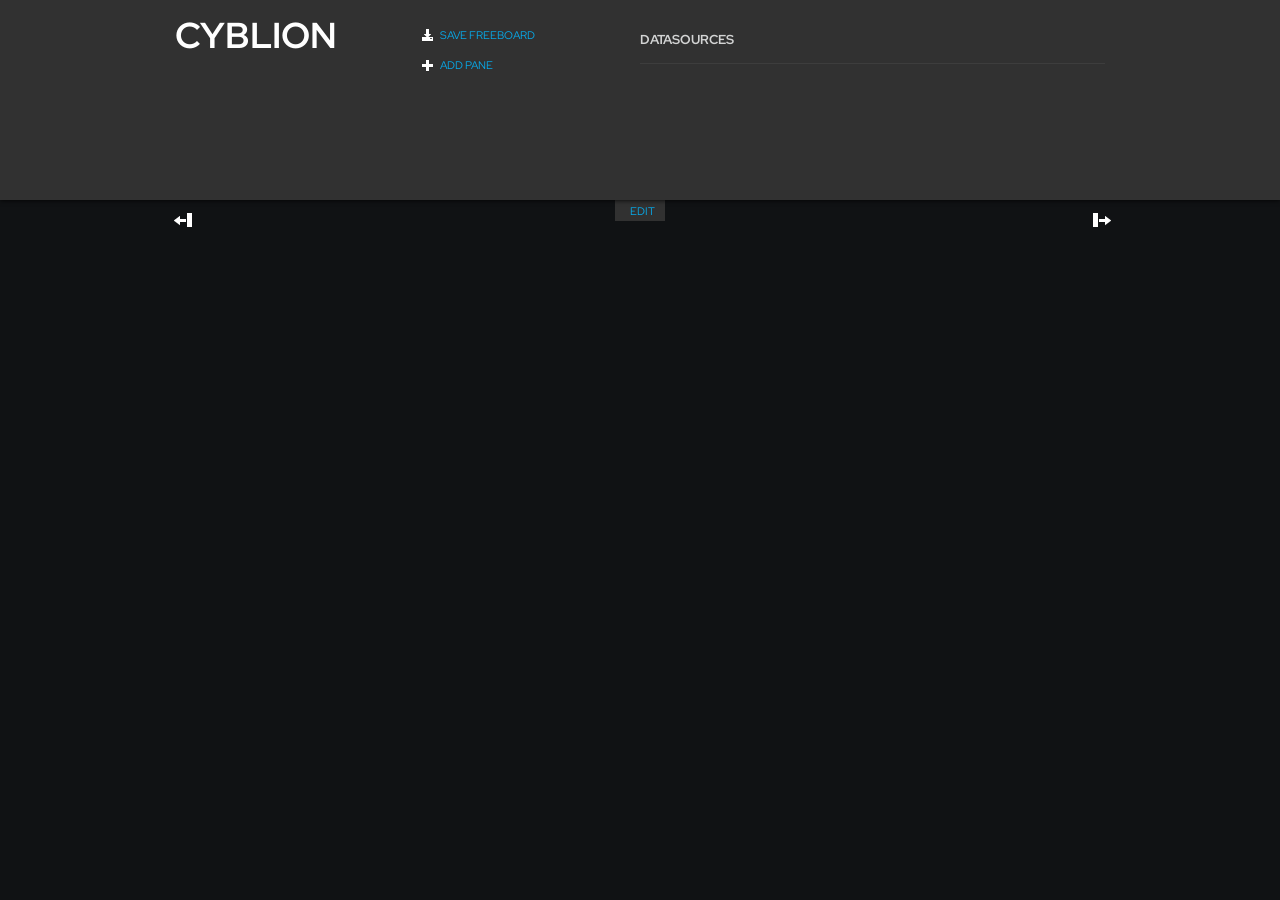
<file: VisXamarin/VisXamarin.Android/Assets/Freeboard/index.html>
<!DOCTYPE html>
<html>
<head>
    <meta charset="UTF-8">
    <title>freeboard</title>

	<meta name="mobile-web-app-capable" content="yes">
    <meta name="apple-mobile-web-app-capable" content="yes" />
    <meta name="apple-mobile-web-app-status-bar-style" content="black" />
    <meta name="viewport" content = "width = device-width, initial-scale = 1, user-scalable = no" />
    <link href="css/freeboard.min.css" rel="stylesheet" />
    <link rel="preconnect" href="https://fonts.googleapis.com">
    <link rel="preconnect" href="https://fonts.gstatic.com" crossorigin>
    <link href="https://fonts.googleapis.com/css2?family=Red+Hat+Display:wght@700&display=swap" rel="stylesheet">
    <script type="text/javascript" src="js/variableTest.js"></script>
    <script src="js/freeboard.thirdparty.min.js"></script>
    <script type="text/javascript">
        head.js("js/freeboard_plugins.min.js",

        "plugins/cyblion/browsermqtt.js",
        "plugins/cyblion/cyblion.mqtt.js",
        "plugins/cyblion/cyblion.datasource.js",
        "plugins/cyblion/cyblion.decryptor.js",

        // *** Load more plugins here ***
        function(){
            $(function()
            { //DOM Ready
                freeboard.setAssetRoot("/freeboard-ui/");
                freeboard.initialize(true);

                /*let JWTtokenz = 'eyJhbGciOiJFUzI1NiIsInR5cCI6IkpXVCJ9.eyJjdHgiOnsidXNlcmlkIjoiVTkzODc4ODI5NDUyMiIsImNsaWVudGlkIjoiN' +
                'WI0NGM0ZDRkMWMwODY5ZmE0YjNlZDkyZTFmNzgzYjgifSwic2NvcGUiOltdLCJpYXQiOjE2NjQ3ODQxNzYsIm5iZiI6MTY2NDc4NDE3NiwiZXhwIjo' +
                'xOTgwNDAzNTQ4LCJleHBpcmVJbiI6MzE1NjE5MzcyLCJqdGkiOiJpZ21rMUVpRSIsImlzcyI6ImNlcjp1c2VydG9rZW4ifQ.wNf8zR-wYqGOW5IRs4' +
                'EG7MzrukVer-HxSHHaXmW13LwGgA3YAxKq9uCMnhEhSjyptVgHFPjI9vTEhne15oG--A';

                loadDashboard(JWTtokenz);*/
            });
        });

        function loadDashboard(JWTtoken){
          try {
            let projectid;
            document.getElementById("jwt").innerHTML = JWTtoken;
            queryProjectid(JWTtoken).then((data) => {
              projectid = data['data']['device']['projectid'];
              queryFreeboardList(JWTtoken, projectid).then((data) => {
                dashboardid = data['data']['freeboardList'][0]['dashboardid'];
                document.getElementById("freeboardid").innerHTML = dashboardid;
                loadFromLocalStorage(JWTtoken, dashboardid);
              });
            });
          }
          catch(err){
            console.log(err);
            document.getElementById("error-text").hidden = false;
            document.getElementById("error-text").innerHTML = "Error. Cannot query dashboard's config, Please contact service provider";
          }

        }

        function queryProjectid(JWTtoken){
          try {
            var projectid;
            let credential = getCredentialFromURL();
            let netpieGqlUrl = 'https://gqlv2.netpie.io';
            let projectListCommand = 'query device {device (deviceid:"' + (credential.deviceid).toString() + '") {projectid}}';
            return fetch(netpieGqlUrl, {
                  method: 'POST',
                  headers: {
                      'Accept-Encoding': 'gzip, deflate, br',
                      'Content-Type': 'application/json',
                      'Accept': 'application/json',
                      'Connection': 'keep-alive',
                      'DNT': '1',
                      'Origin': netpieGqlUrl,
                      'Authorization': JWTtoken
                  },
                  body: JSON.stringify({
                      'query': projectListCommand
                  })
              }).then((response) => {
                  return response.json().then((data) => {
                    return data;
                }).catch((err) => {
                  console.log(err);
                })
              });
          }
          catch(err){
            console.log(err);
            document.getElementById("error-text").hidden = false;
            document.getElementById("error-text").innerHTML = "Error. Cannot query dashboard's config, Please contact service provider";
          }
        }

        function queryFreeboardList(JWTtoken, projectid){
          try {
              var projectid;
              let credential = getCredentialFromURL();
              let netpieGqlUrl = 'https://gqlv2.netpie.io';
              let dashboardListCommand = 'query freeboardList { freeboardList (filter:{projectid:"' + projectid +'"}) {dashboardid}}';
              return fetch(netpieGqlUrl, {
                    method: 'POST',
                    headers: {
                        'Accept-Encoding': 'gzip, deflate, br',
                        'Content-Type': 'application/json',
                        'Accept': 'application/json',
                        'Connection': 'keep-alive',
                        'DNT': '1',
                        'Origin': netpieGqlUrl,
                        'Authorization': JWTtoken
                    },
                    body: JSON.stringify({
                        'query': dashboardListCommand
                    })
                }).then((response) => {
                    return response.json().then((data) => {
                      return data;
                  }).catch((err) => {
                    console.log(err);
                  })
                });
          }
          catch(err){
            console.log(err);
          }
        }

        function getCredentialFromURL() {
            if (location.hash) {
                let a = location.hash.substring(1).split(':');
                if (a[0] && a[1]) {
                    return {
                        deviceid: a[0],
                        devicetoken: a[1],
                    }
                }
            }
            else return null;
        }

        function injectDatasource(freeboardconfig) {

            let cred = getCredentialFromURL();
            let newdatasource = [];
            if (cred && cred.deviceid && cred.devicetoken && freeboardconfig) {
                for (let i in freeboardconfig.datasources) {
                    let ds = freeboardconfig.datasources[i];
                    if (ds.name != 'dashboard') {
                        newdatasource.push(ds);
                    }
                }
                newdatasource.push({
                    name: 'dashboard',
                    settings: {
                        name: 'dashboard' ,
                        deviceid: cred.deviceid,
                        devicetoken: cred.devicetoken
                    },
                    type: 'cyblion_datasource'
                });
                freeboardconfig.datasources = newdatasource;
            }
        }

        function loadFromLocalStorage(JWTtoken, dashboardid) {
            let freeboardconfig;
            let netpieGqlUrl = 'https://gqlv2.netpie.io';
            //let freeboardconfigtext = window.localStorage.getItem("freeboardconfig");

            let dashboardListCommand = 'query freeboardConfig {freeboardConfig (dashboardid:"'+ dashboardid +'") {config}}';
            let fetchResponse = fetch(netpieGqlUrl, {
      					method: 'POST',
      					headers: {
      							'Accept-Encoding': 'gzip, deflate, br',
      							'Content-Type': 'application/json',
      							'Accept': 'application/json',
      							'Connection': 'keep-alive',
      							'DNT': '1',
      							'Origin': netpieGqlUrl,
      							'Authorization': JWTtoken
      					},
      					body: JSON.stringify({
      							'query': dashboardListCommand
      					})
      			});

      			fetchResponse.then(res =>
      							res.json()).then(d => {
      									freeboardconfigtext = d['data']['freeboardConfig']['config']
                        if (freeboardconfigtext) {
                            //freeboardconfig = JSON.parse(freeboardconfigtext);
                            freeboardconfig = freeboardconfigtext;
                        }
                        else {
                            freeboardconfig = {
                                "version": 1,
                                "allow_edit": true,
                                "plugins": [],
                                "panes": [],
                                "datasources": [],
                                "columns": 3
                            }

                        }
                        injectDatasource(freeboardconfig);
                        freeboard.loadDashboard(freeboardconfig, function() {

                        });
      							});
        }


        function saveToLocalStorage() {
            let freeboardconfigtext = freeboard.serialize();
            let freeboardconfig = JSON.stringify(freeboardconfigtext);
            window.localStorage.setItem("freeboardconfig", freeboardconfig);
        }

        function loadFromFile() {
            let cred = getCredentialFromURL();
            freeboard.loadFromFile(cred);
        }

    </script>
</head>
<body>
<div id="board-content">
    <img id="dash-logo" data-bind="attr:{src: header_image}, visible:header_image()">
    <div class="gridster responsive-column-width">
        <div id="error-text" hidden="false">.</div>
        <ul data-bind="grid: true">
        </ul>
    </div>
</div>
<header id="main-header" data-bind="if:allow_edit">
    <div id="admin-bar">
        <div id="admin-menu">
            <div id="board-tools">
                <h1 id="board-logo">CYBLION</h1>
                <div id="board-actions">
                    <ul class="board-toolbar vertical">
                        <!--<li data-bind="click: loadDashboardFromLocalFile"><i id="full-screen-icon" class="icon-folder-open icon-white"></i><label id="full-screen">Load Freeboard</label></li>-->
                        <li><i class="icon-download-alt icon-white"></i>
                            <label data-bind="click: saveDashboardClicked">Save Freeboard</label>
                            <div id="jwt" hidden></div>
                            <div id="freeboardid" hidden></div>
                        </li>
                        <li id="add-pane" data-bind="click: createPane"><i class="icon-plus icon-white"></i><label>Add Pane</label></li>
                    </ul>
                </div>
            </div>
            <div id="datasources">
                <h2 class="title" style="font-family: 'Red Hat Display', sans-serif;">DATASOURCES</h2>

                <div class="datasource-list-container">
                    <table class="table table-condensed sub-table" id="datasources-list" data-bind="if: datasources().length">
                        <thead>
                        <tr>
                            <th>Name</th>
                            <th>Last Updated</th>
                            <th>&nbsp;</th>
                        </tr>
                        </thead>
                        <tbody data-bind="foreach: datasources">
                        <tr>
                            <td>
                                <!--<span class="text-button datasource-name" data-bind="text: name, pluginEditor: {operation: 'edit', type: 'datasource'}"></span>-->
                                <span class="text datasource-name" data-bind="text: name"></span>
                            </td>
                            <td data-bind="text: last_updated"></td>
                            <td>
                                <!--<ul class="board-toolbar">
                                    <li data-bind="click: updateNow"><i class="icon-refresh icon-white"></i></li>
                                    <li data-bind="pluginEditor: {operation: 'delete', type: 'datasource'}">
                                        <i class="icon-trash icon-white"></i></li>
                                </ul>-->
                            </td>
                        </tr>
                        </tbody>
                    </table>
                </div>
                <!--<span class="text-button table-operation" data-bind="pluginEditor: {operation: 'add', type: 'datasource'}">ADD</span>-->
            </div>
        </div>
    </div>
	<div id="column-tools" class="responsive-column-width">
		<ul class="board-toolbar left-columns">
			<li class="column-tool add" data-bind="click: addGridColumnLeft"><span class="column-icon right"></span><i class="icon-arrow-left icon-white"></i></li>
			<li class="column-tool sub" data-bind="click: subGridColumnLeft"><span class="column-icon left"></span><i class="icon-arrow-right icon-white"></i></li>
		</ul>
		<ul class="board-toolbar right-columns">
			<li class="column-tool sub" data-bind="click: subGridColumnRight"><span class="column-icon right"></span><i class="icon-arrow-left icon-white"></i></li>
			<li class="column-tool add" data-bind="click: addGridColumnRight"><span class="column-icon left"></span><i class="icon-arrow-right icon-white"></i></li>
		</ul>
	</div>
    <div id="toggle-header" data-bind="click: toggleEditing">
        <!--<i id="toggle-header-icon" class="icon-wrench icon-white"></i>-->
        <span class="text-button table-operation" style="color: #07aaea";>EDIT</span></div>
</header>

<div style="display:hidden">
    <ul data-bind="template: { name: 'pane-template', foreach: panes}">
    </ul>
</div>

<script type="text/html" id="pane-template">
    <li data-bind="pane: true">
        <header>
            <h1 data-bind="text: title"></h1>
            <ul class="board-toolbar pane-tools">
                <li data-bind="pluginEditor: {operation: 'add', type: 'widget'}">
                    <i class="icon-plus icon-white"></i>
                </li>
                <li data-bind="pluginEditor: {operation: 'edit', type: 'pane'}">
                    <i class="icon-wrench icon-white"></i>
                </li>
                <li data-bind="pluginEditor: {operation: 'delete', type: 'pane'}">
                    <i class="icon-trash icon-white"></i>
                </li>
            </ul>
        </header>
        <section data-bind="foreach: widgets">
            <div class="sub-section" data-bind="css: 'sub-section-height-' + height()">
                <div class="widget" data-bind="widget: true, css:{fillsize:fillSize}"></div>
                <div class="sub-section-tools">
                    <ul class="board-toolbar">
                        <!-- ko if:$parent.widgetCanMoveUp($data) -->
                        <li data-bind="click:$parent.moveWidgetUp"><i class="icon-chevron-up icon-white"></i></li>
                        <!-- /ko -->
                        <!-- ko if:$parent.widgetCanMoveDown($data) -->
                        <li data-bind="click:$parent.moveWidgetDown"><i class="icon-chevron-down icon-white"></i></li>
                        <!-- /ko -->
                        <li data-bind="pluginEditor: {operation: 'edit', type: 'widget'}"><i class="icon-wrench icon-white"></i></li>
                        <li data-bind="pluginEditor: {operation: 'delete', type: 'widget'}"><i class="icon-trash icon-white"></i></li>
                    </ul>
                </div>
            </div>
        </section>
    </li>
</script>

</body>
</html>
</file>
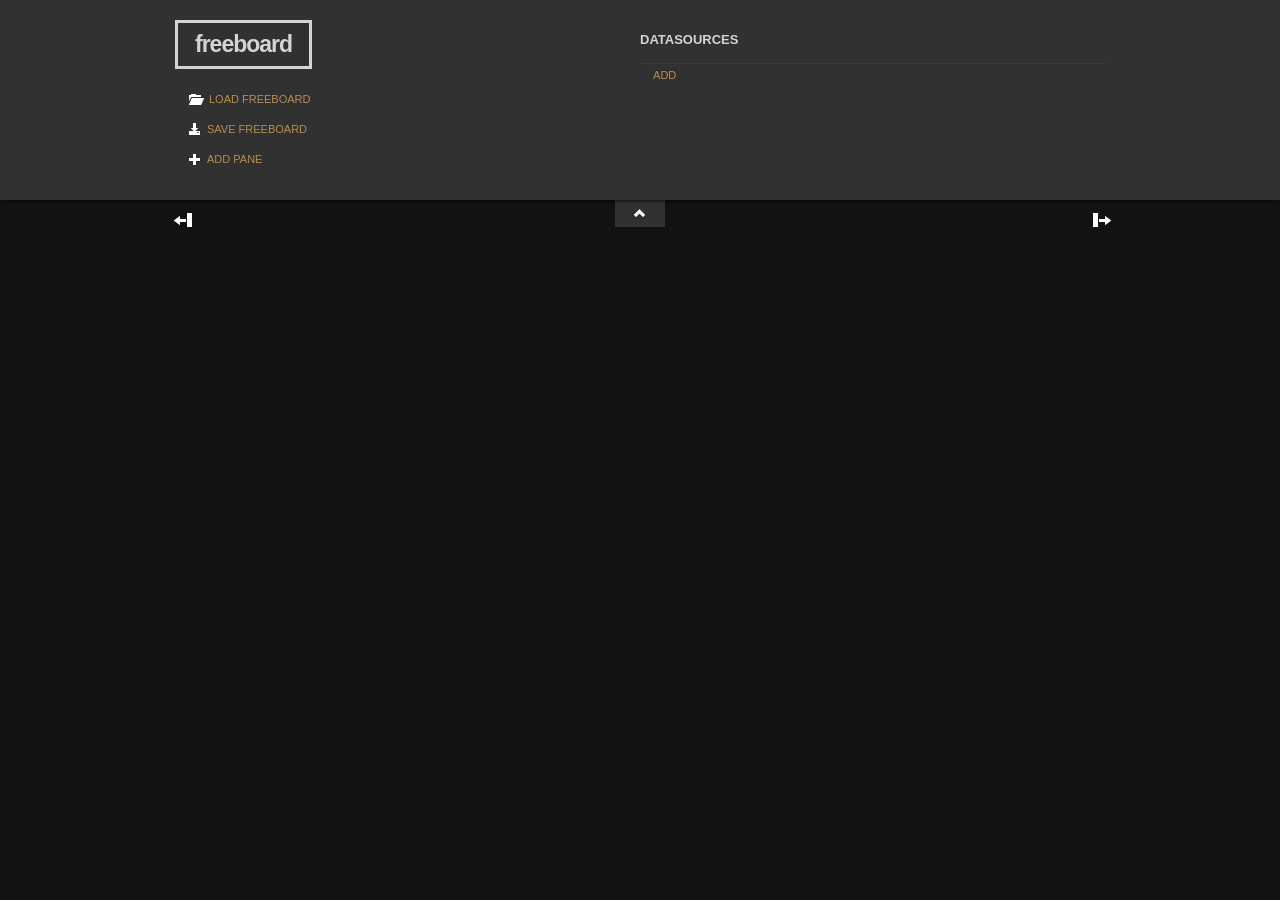
<file: VisXamarin/VisXamarin.Android/Assets/Freeboard/index-dev.html>
<!DOCTYPE html>
<!-- Dev Version links to full versions (non-minified) of javascript and css files -->
<html>
<head>
    <meta charset="UTF-8">
    <title>freeboard</title>
	<meta name="mobile-web-app-capable" content="yes">
    <meta name="apple-mobile-web-app-capable" content="yes" />
    <meta name="apple-mobile-web-app-status-bar-style" content="black" />
    <meta name="viewport" content = "width = device-width, initial-scale = 1, user-scalable = no" />
    <link href="lib/css/thirdparty/jquery.gridster.min.css" rel="stylesheet" />
	<link href="lib/css/thirdparty/codemirror.css" rel="stylesheet" />
	<link href="lib/css/thirdparty/codemirror-ambiance.css" rel="stylesheet" />
    <link href="lib/css/freeboard/styles.css" rel="stylesheet" />
    <script src="lib/js/thirdparty/head.js"></script>
    <script type="text/javascript">
        head.js("lib/js/thirdparty/knockout.js",
                "lib/js/thirdparty/jquery.js",
                "lib/js/thirdparty/jquery-ui.js",
                "lib/js/thirdparty/underscore.js",
                "lib/js/thirdparty/jquery.gridster.js",
                "lib/js/thirdparty/jquery.caret.js",
                "plugins/thirdparty/paho.mqtt.plugin.js",
				"lib/js/thirdparty/codemirror.js",
				"lib/js/thirdparty/jquery.xdomainrequest.js",

                "lib/js/freeboard/FreeboardModel.js",
                "lib/js/freeboard/DatasourceModel.js",
                "lib/js/freeboard/PaneModel.js",
                "lib/js/freeboard/WidgetModel.js",
                "lib/js/freeboard/FreeboardUI.js",
                "lib/js/freeboard/DialogBox.js",
                "lib/js/freeboard/PluginEditor.js",
                "lib/js/freeboard/ValueEditor.js",
                "lib/js/freeboard/JSEditor.js",
                "lib/js/freeboard/DeveloperConsole.js",
                "lib/js/freeboard/freeboard.js",


                "plugins/freeboard/freeboard.datasources.js",
                "plugins/freeboard/freeboard.widgets.js",
                "examples/plugin_example.js",



                // *** Load more plugins here ***
                function(){
                    $(function()
                    { //DOM Ready
						freeboard.setAssetRoot("/freeboard-ui/");
                        freeboard.initialize(true);
                    });
                });
    </script>
</head>
<body>
<div id="board-content">
    <img id="dash-logo" data-bind="attr:{src: header_image}, visible:header_image()">
    <div class="gridster responsive-column-width">
        <ul data-bind="grid: true">
        </ul>
    </div>
</div>
<header id="main-header" data-bind="if:allow_edit">
    <div id="admin-bar">
        <div id="admin-menu">
            <div id="board-tools">
                <h1 id="board-logo" class="title bordered">freeboard</h1>
                <div id="board-actions">
                    <ul class="board-toolbar vertical">
                        <li data-bind="click: loadDashboardFromLocalFile"><i id="full-screen-icon" class="icon-folder-open icon-white"></i><label id="full-screen">Load Freeboard</label></li>
                        <li><i class="icon-download-alt icon-white"></i>
                            <label data-bind="click: saveDashboardClicked">Save Freeboard</label>
                            <label style="display: none;" data-bind="click: saveDashboard" data-pretty="true">[Pretty]</label>
                            <label style="display: none;" data-bind="click: saveDashboard" data-pretty="false">[Minified]</label>
                        </li>
                        <li id="add-pane" data-bind="click: createPane"><i class="icon-plus icon-white"></i><label>Add Pane</label></li>
                    </ul>
                </div>
            </div>
            <div id="datasources">
                <h2 class="title">DATASOURCES</h2>

                <div class="datasource-list-container">
                    <table class="table table-condensed sub-table" id="datasources-list" data-bind="if: datasources().length">
                        <thead>
                        <tr>
                            <th>Name</th>
                            <th>Last Updated</th>
                            <th>&nbsp;</th>
                        </tr>
                        </thead>
                        <tbody data-bind="foreach: datasources">
                        <tr>
                            <td>
                                <span class="text-button datasource-name" data-bind="text: name, pluginEditor: {operation: 'edit', type: 'datasource'}"></span>
                            </td>
                            <td data-bind="text: last_updated"></td>
                            <td>
                                <ul class="board-toolbar">
                                    <li data-bind="click: updateNow"><i class="icon-refresh icon-white"></i></li>
                                    <li data-bind="pluginEditor: {operation: 'delete', type: 'datasource'}">
                                        <i class="icon-trash icon-white"></i></li>
                                </ul>
                            </td>
                        </tr>
                        </tbody>
                    </table>
                </div>
                <span class="text-button table-operation" data-bind="pluginEditor: {operation: 'add', type: 'datasource'}">ADD</span>
            </div>
        </div>
    </div>
	<div id="column-tools" class="responsive-column-width">
		<ul class="board-toolbar left-columns">
			<li class="column-tool add" data-bind="click: addGridColumnLeft"><span class="column-icon right"></span><i class="icon-arrow-left icon-white"></i></li>
			<li class="column-tool sub" data-bind="click: subGridColumnLeft"><span class="column-icon left"></span><i class="icon-arrow-right icon-white"></i></li>
		</ul>
		<ul class="board-toolbar right-columns">
			<li class="column-tool sub" data-bind="click: subGridColumnRight"><span class="column-icon right"></span><i class="icon-arrow-left icon-white"></i></li>
			<li class="column-tool add" data-bind="click: addGridColumnRight"><span class="column-icon left"></span><i class="icon-arrow-right icon-white"></i></li>
		</ul>
	</div>
    <div id="toggle-header" data-bind="click: toggleEditing">
        <i id="toggle-header-icon" class="icon-wrench icon-white"></i>
	</div>
</header>

<div style="display:hidden">
    <ul data-bind="template: { name: 'pane-template', foreach: panes}">
    </ul>
</div>

<script type="text/html" id="pane-template">
    <li data-bind="pane: true">
        <header>
            <h1 data-bind="text: title"></h1>
            <ul class="board-toolbar pane-tools">
                <li data-bind="pluginEditor: {operation: 'add', type: 'widget'}">
                    <i class="icon-plus icon-white"></i>
                </li>
                <li data-bind="pluginEditor: {operation: 'edit', type: 'pane'}">
                    <i class="icon-wrench icon-white"></i>
                </li>
                <li data-bind="pluginEditor: {operation: 'delete', type: 'pane'}">
                    <i class="icon-trash icon-white"></i>
                </li>
            </ul>
        </header>
        <section data-bind="foreach: widgets">
            <div class="sub-section" data-bind="css: 'sub-section-height-' + height()">
                <div class="widget" data-bind="widget: true, css:{fillsize:fillSize}"></div>
                <div class="sub-section-tools">
                    <ul class="board-toolbar">
                        <!-- ko if:$parent.widgetCanMoveUp($data) -->
                        <li data-bind="click:$parent.moveWidgetUp"><i class="icon-chevron-up icon-white"></i></li>
                        <!-- /ko -->
                        <!-- ko if:$parent.widgetCanMoveDown($data) -->
                        <li data-bind="click:$parent.moveWidgetDown"><i class="icon-chevron-down icon-white"></i></li>
                        <!-- /ko -->
                        <li data-bind="pluginEditor: {operation: 'edit', type: 'widget'}"><i class="icon-wrench icon-white"></i></li>
                        <li data-bind="pluginEditor: {operation: 'delete', type: 'widget'}"><i class="icon-trash icon-white"></i></li>
                    </ul>
                </div>
            </div>
        </section>
    </li>
</script>

</body>
</html>
</file>
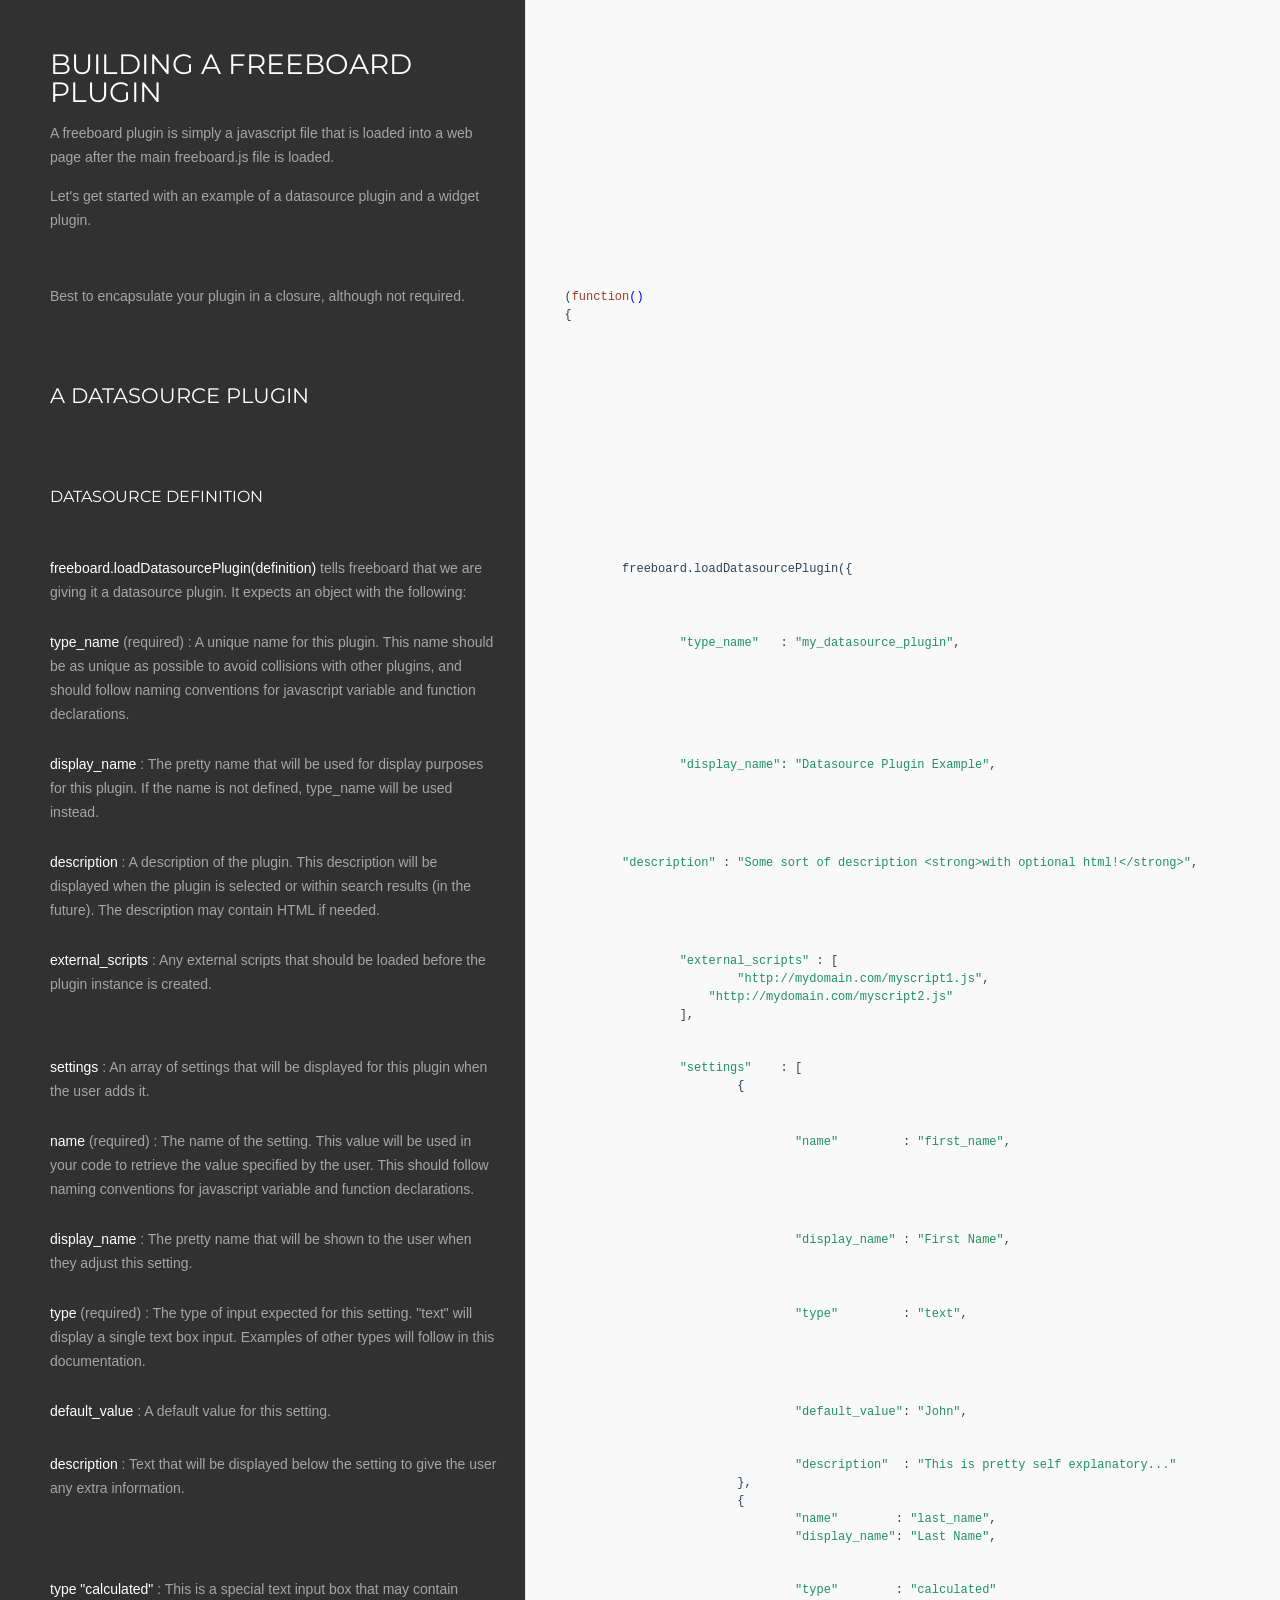
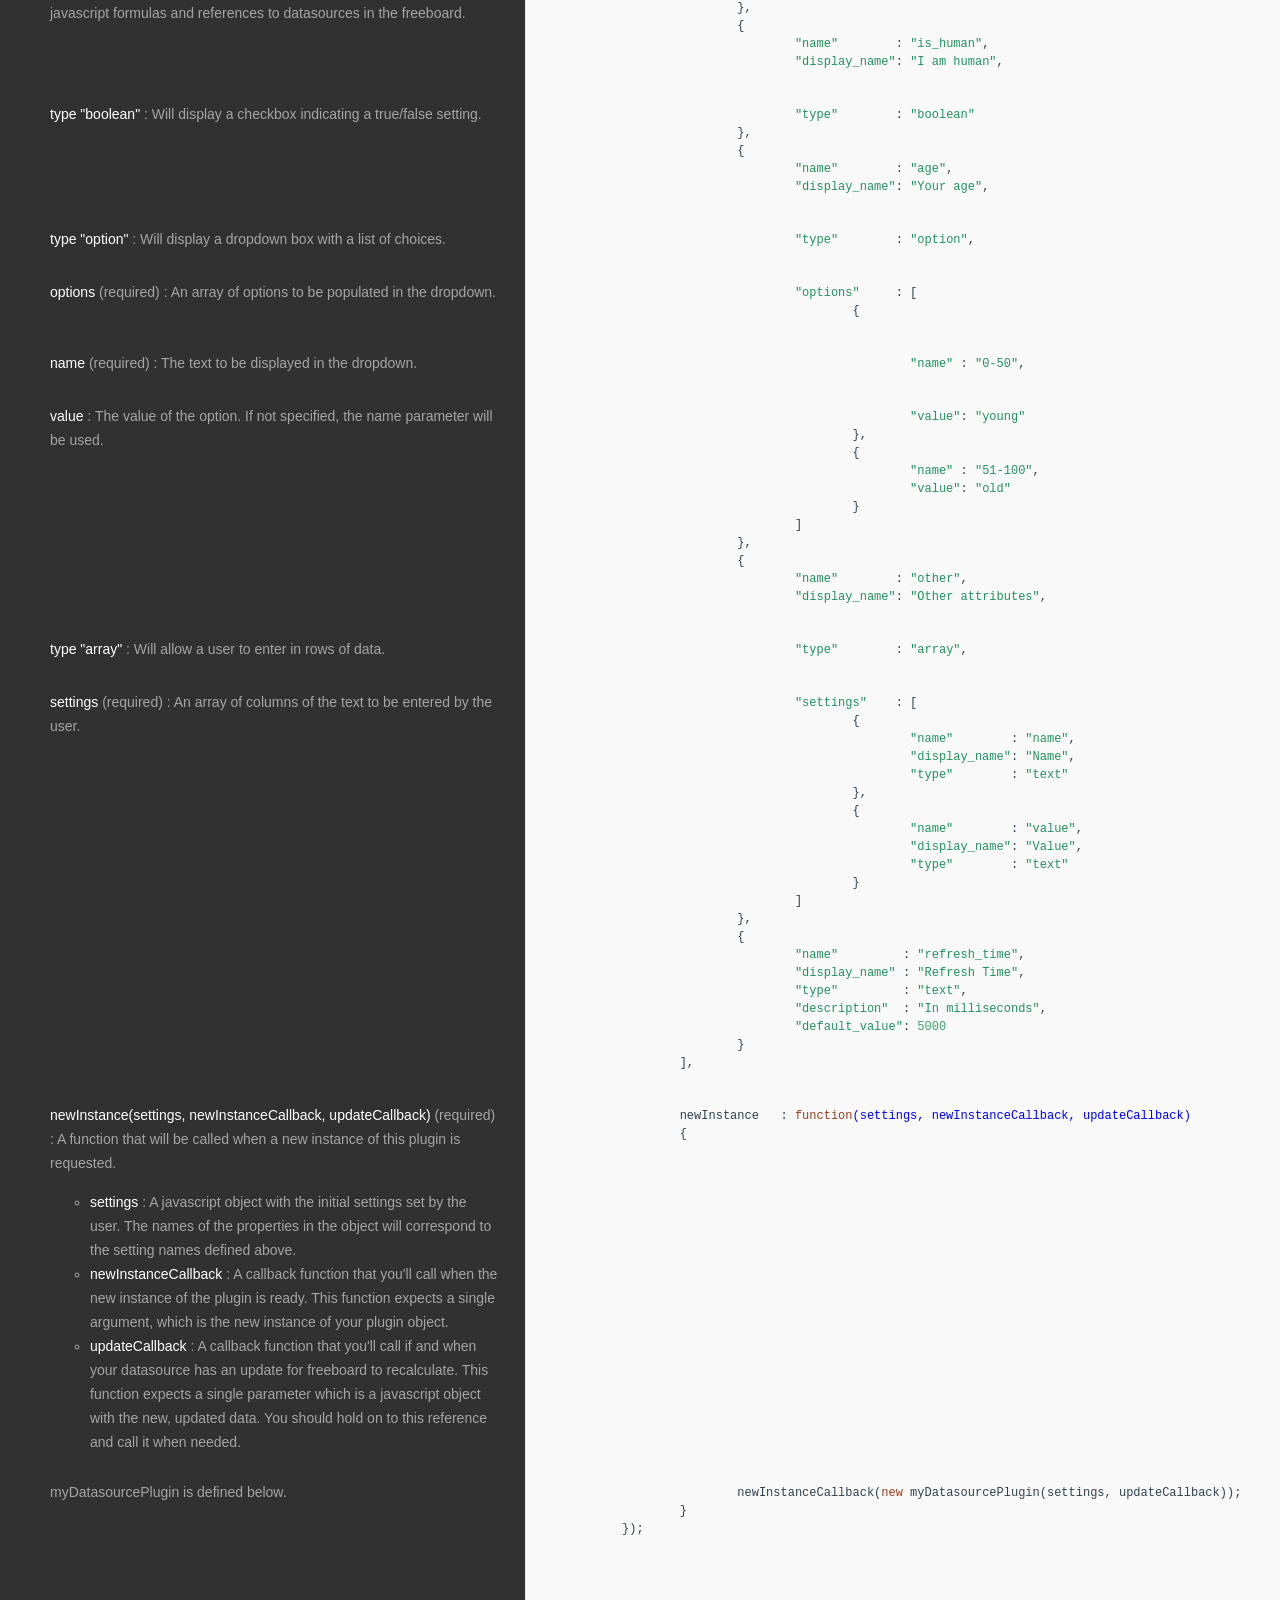
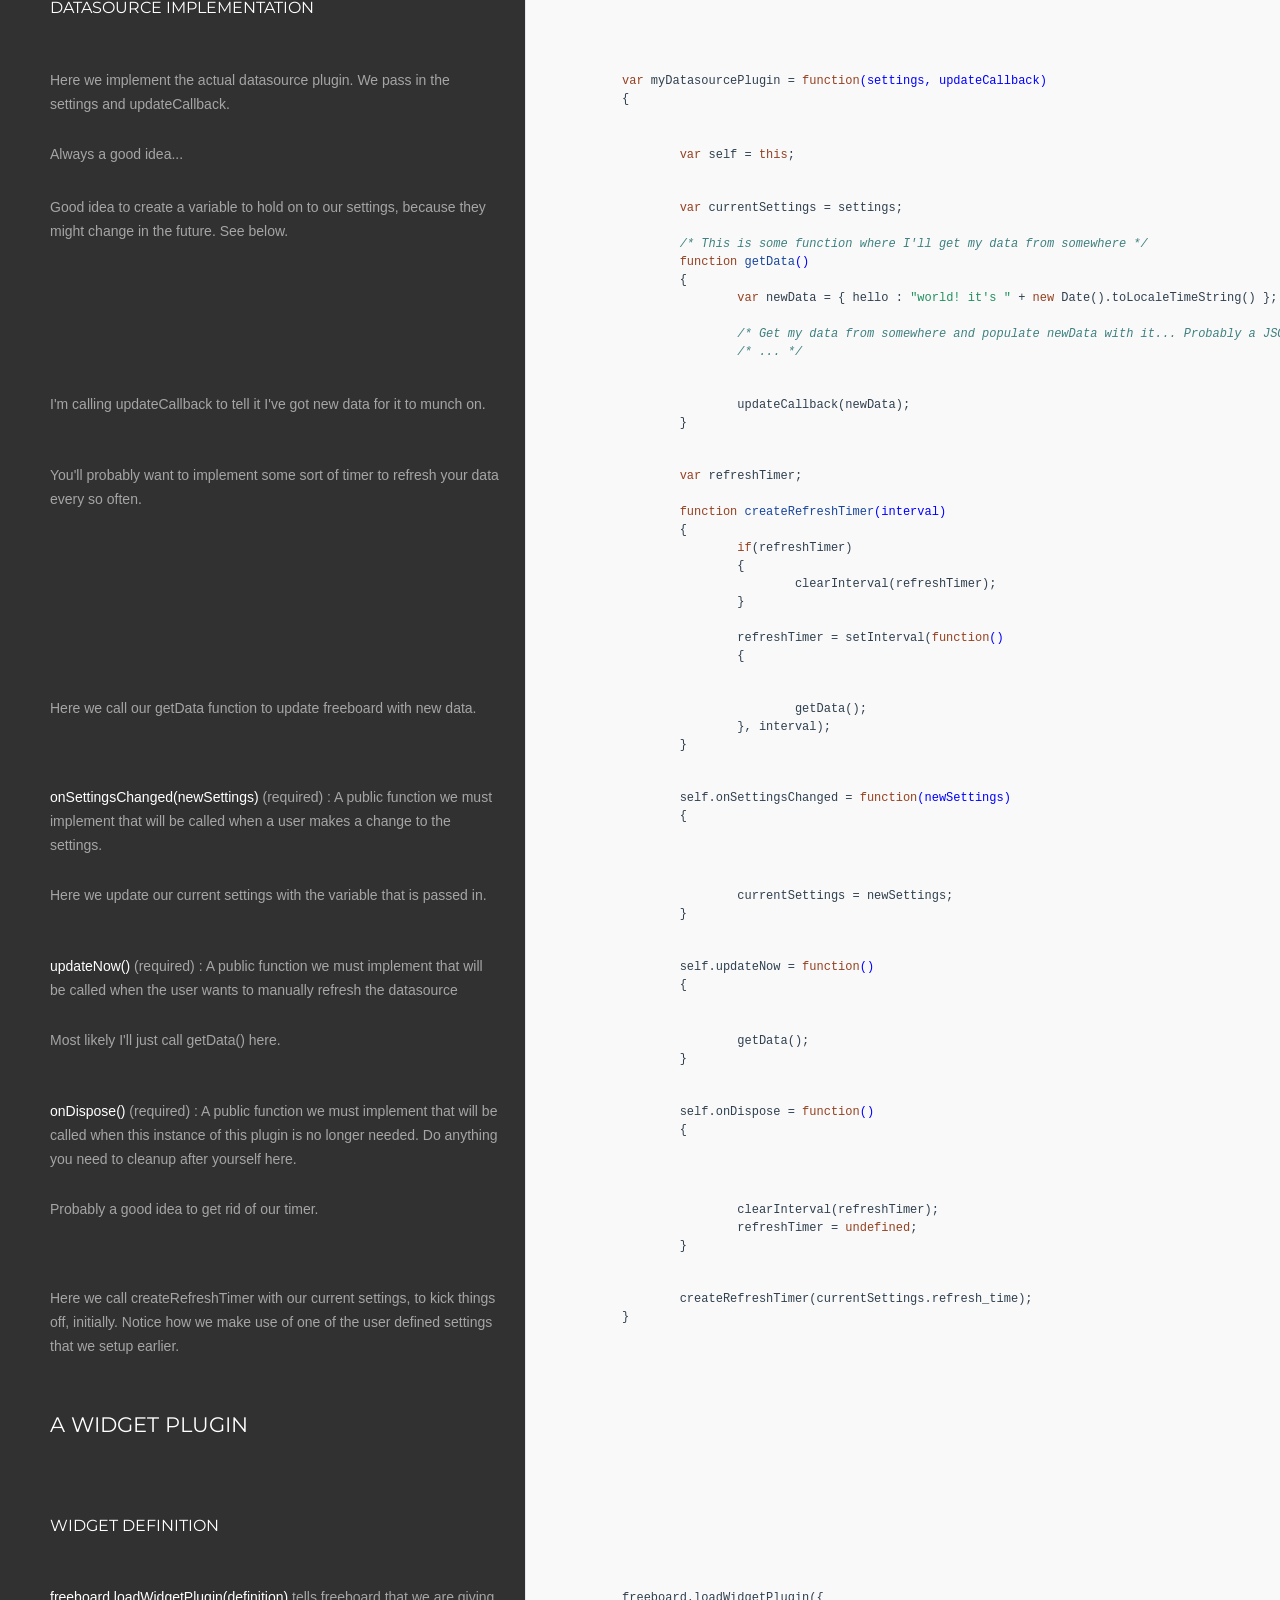
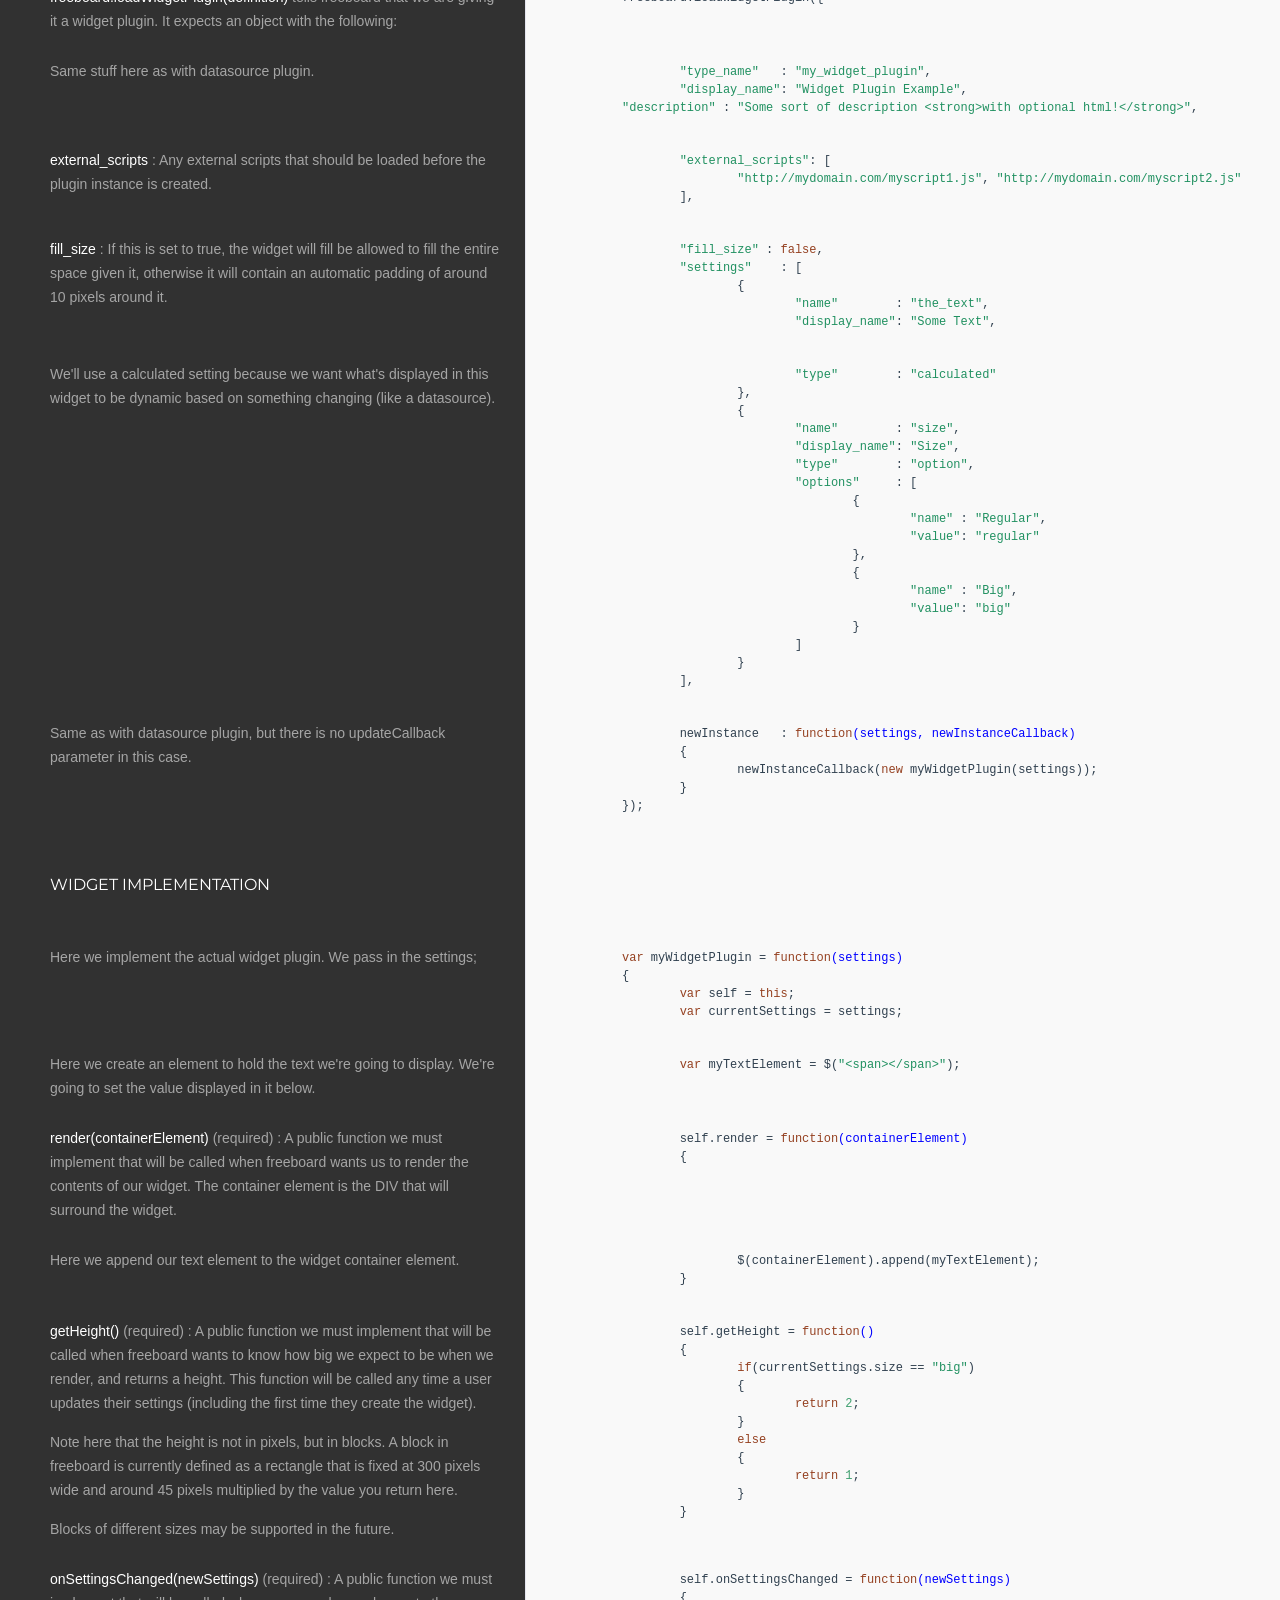
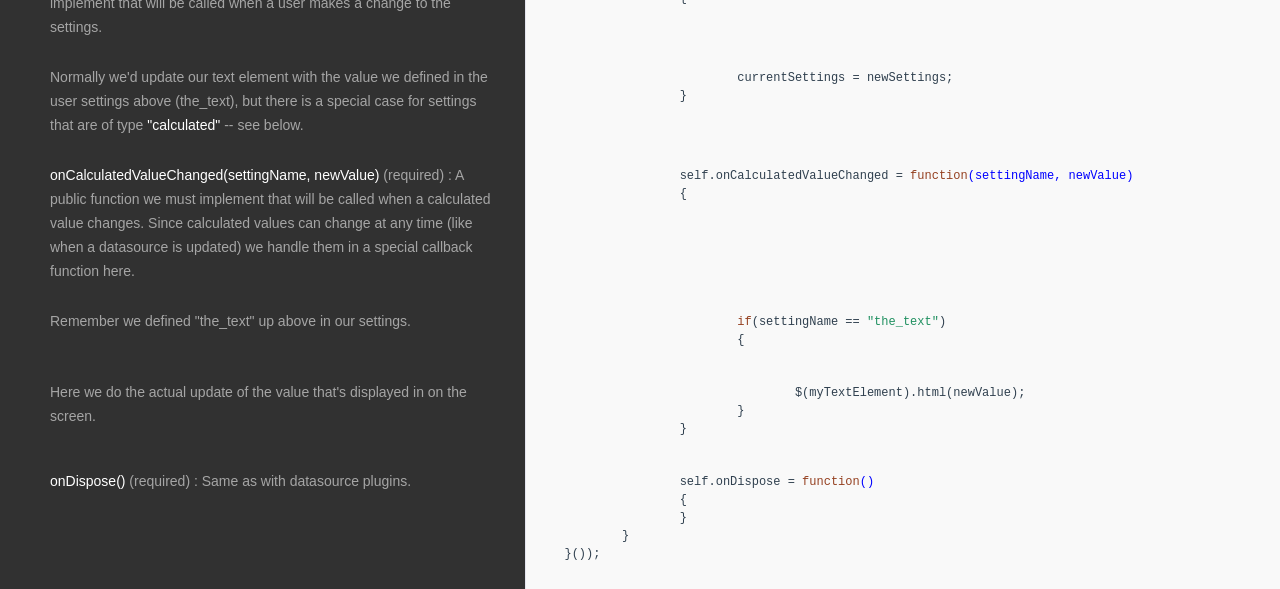
<file: VisXamarin/VisXamarin.Android/Assets/Freeboard/docs/plugin_example.html>
<!DOCTYPE html>

<html>
<head>
  <title>Building a Freeboard Plugin</title>
  <meta http-equiv="content-type" content="text/html; charset=UTF-8">
  <meta name="viewport" content="width=device-width, target-densitydpi=160dpi, initial-scale=1.0; maximum-scale=1.0; user-scalable=0;">
  <link rel="stylesheet" media="all" href="docco-fb.css" />
</head>
<body>
  <div id="container">
    <div id="background"></div>
    
    <ul class="sections">
        
        
        
        <li id="section-1">
            <div class="annotation">
              
              <div class="pilwrap ">
                <a class="pilcrow" href="#section-1">&#182;</a>
              </div>
              <h1 id="building-a-freeboard-plugin">Building a Freeboard Plugin</h1>
<p>A freeboard plugin is simply a javascript file that is loaded into a web page after the main freeboard.js file is loaded.</p>
<p>Let&#39;s get started with an example of a datasource plugin and a widget plugin.</p>
<hr>

            </div>
            
        </li>
        
        
        <li id="section-2">
            <div class="annotation">
              
              <div class="pilwrap ">
                <a class="pilcrow" href="#section-2">&#182;</a>
              </div>
              <p>Best to encapsulate your plugin in a closure, although not required.</p>

            </div>
            
            <div class="content"><div class='highlight'><pre>(<span class="function"><span class="keyword">function</span><span class="params">()</span>
{</span></pre></div></div>
            
        </li>
        
        
        <li id="section-3">
            <div class="annotation">
              
              <div class="pilwrap ">
                <a class="pilcrow" href="#section-3">&#182;</a>
              </div>
              <h2 id="a-datasource-plugin">A Datasource Plugin</h2>
<hr>

            </div>
            
        </li>
        
        
        <li id="section-4">
            <div class="annotation">
              
              <div class="pilwrap ">
                <a class="pilcrow" href="#section-4">&#182;</a>
              </div>
              <h3 id="datasource-definition">Datasource Definition</h3>
<hr>

            </div>
            
        </li>
        
        
        <li id="section-5">
            <div class="annotation">
              
              <div class="pilwrap ">
                <a class="pilcrow" href="#section-5">&#182;</a>
              </div>
              <p><strong>freeboard.loadDatasourcePlugin(definition)</strong> tells freeboard that we are giving it a datasource plugin. It expects an object with the following:</p>

            </div>
            
            <div class="content"><div class='highlight'><pre>	freeboard.loadDatasourcePlugin({</pre></div></div>
            
        </li>
        
        
        <li id="section-6">
            <div class="annotation">
              
              <div class="pilwrap ">
                <a class="pilcrow" href="#section-6">&#182;</a>
              </div>
              <p><strong>type_name</strong> (required) : A unique name for this plugin. This name should be as unique as possible to avoid collisions with other plugins, and should follow naming conventions for javascript variable and function declarations.</p>

            </div>
            
            <div class="content"><div class='highlight'><pre>		<span class="string">"type_name"</span>   : <span class="string">"my_datasource_plugin"</span>,</pre></div></div>
            
        </li>
        
        
        <li id="section-7">
            <div class="annotation">
              
              <div class="pilwrap ">
                <a class="pilcrow" href="#section-7">&#182;</a>
              </div>
              <p><strong>display_name</strong> : The pretty name that will be used for display purposes for this plugin. If the name is not defined, type_name will be used instead.</p>

            </div>
            
            <div class="content"><div class='highlight'><pre>		<span class="string">"display_name"</span>: <span class="string">"Datasource Plugin Example"</span>,</pre></div></div>
            
        </li>
        
        
        <li id="section-8">
            <div class="annotation">
              
              <div class="pilwrap ">
                <a class="pilcrow" href="#section-8">&#182;</a>
              </div>
              <p><strong>description</strong> : A description of the plugin. This description will be displayed when the plugin is selected or within search results (in the future). The description may contain HTML if needed.</p>

            </div>
            
            <div class="content"><div class='highlight'><pre>        <span class="string">"description"</span> : <span class="string">"Some sort of description &lt;strong&gt;with optional html!&lt;/strong&gt;"</span>,</pre></div></div>
            
        </li>
        
        
        <li id="section-9">
            <div class="annotation">
              
              <div class="pilwrap ">
                <a class="pilcrow" href="#section-9">&#182;</a>
              </div>
              <p><strong>external_scripts</strong> : Any external scripts that should be loaded before the plugin instance is created.</p>

            </div>
            
            <div class="content"><div class='highlight'><pre>		<span class="string">"external_scripts"</span> : [
			<span class="string">"http://mydomain.com/myscript1.js"</span>,
		    <span class="string">"http://mydomain.com/myscript2.js"</span>
		],</pre></div></div>
            
        </li>
        
        
        <li id="section-10">
            <div class="annotation">
              
              <div class="pilwrap ">
                <a class="pilcrow" href="#section-10">&#182;</a>
              </div>
              <p><strong>settings</strong> : An array of settings that will be displayed for this plugin when the user adds it.</p>

            </div>
            
            <div class="content"><div class='highlight'><pre>		<span class="string">"settings"</span>    : [
			{</pre></div></div>
            
        </li>
        
        
        <li id="section-11">
            <div class="annotation">
              
              <div class="pilwrap ">
                <a class="pilcrow" href="#section-11">&#182;</a>
              </div>
              <p><strong>name</strong> (required) : The name of the setting. This value will be used in your code to retrieve the value specified by the user. This should follow naming conventions for javascript variable and function declarations.</p>

            </div>
            
            <div class="content"><div class='highlight'><pre>				<span class="string">"name"</span>         : <span class="string">"first_name"</span>,</pre></div></div>
            
        </li>
        
        
        <li id="section-12">
            <div class="annotation">
              
              <div class="pilwrap ">
                <a class="pilcrow" href="#section-12">&#182;</a>
              </div>
              <p><strong>display_name</strong> : The pretty name that will be shown to the user when they adjust this setting.</p>

            </div>
            
            <div class="content"><div class='highlight'><pre>				<span class="string">"display_name"</span> : <span class="string">"First Name"</span>,</pre></div></div>
            
        </li>
        
        
        <li id="section-13">
            <div class="annotation">
              
              <div class="pilwrap ">
                <a class="pilcrow" href="#section-13">&#182;</a>
              </div>
              <p><strong>type</strong> (required) : The type of input expected for this setting. &quot;text&quot; will display a single text box input. Examples of other types will follow in this documentation.</p>

            </div>
            
            <div class="content"><div class='highlight'><pre>				<span class="string">"type"</span>         : <span class="string">"text"</span>,</pre></div></div>
            
        </li>
        
        
        <li id="section-14">
            <div class="annotation">
              
              <div class="pilwrap ">
                <a class="pilcrow" href="#section-14">&#182;</a>
              </div>
              <p><strong>default_value</strong> : A default value for this setting.</p>

            </div>
            
            <div class="content"><div class='highlight'><pre>				<span class="string">"default_value"</span>: <span class="string">"John"</span>,</pre></div></div>
            
        </li>
        
        
        <li id="section-15">
            <div class="annotation">
              
              <div class="pilwrap ">
                <a class="pilcrow" href="#section-15">&#182;</a>
              </div>
              <p><strong>description</strong> : Text that will be displayed below the setting to give the user any extra information.</p>

            </div>
            
            <div class="content"><div class='highlight'><pre>				<span class="string">"description"</span>  : <span class="string">"This is pretty self explanatory..."</span>
			},
			{
				<span class="string">"name"</span>        : <span class="string">"last_name"</span>,
				<span class="string">"display_name"</span>: <span class="string">"Last Name"</span>,</pre></div></div>
            
        </li>
        
        
        <li id="section-16">
            <div class="annotation">
              
              <div class="pilwrap ">
                <a class="pilcrow" href="#section-16">&#182;</a>
              </div>
              <p><strong>type &quot;calculated&quot;</strong> : This is a special text input box that may contain javascript formulas and references to datasources in the freeboard.</p>

            </div>
            
            <div class="content"><div class='highlight'><pre>				<span class="string">"type"</span>        : <span class="string">"calculated"</span>
			},
			{
				<span class="string">"name"</span>        : <span class="string">"is_human"</span>,
				<span class="string">"display_name"</span>: <span class="string">"I am human"</span>,</pre></div></div>
            
        </li>
        
        
        <li id="section-17">
            <div class="annotation">
              
              <div class="pilwrap ">
                <a class="pilcrow" href="#section-17">&#182;</a>
              </div>
              <p><strong>type &quot;boolean&quot;</strong> : Will display a checkbox indicating a true/false setting.</p>

            </div>
            
            <div class="content"><div class='highlight'><pre>				<span class="string">"type"</span>        : <span class="string">"boolean"</span>
			},
			{
				<span class="string">"name"</span>        : <span class="string">"age"</span>,
				<span class="string">"display_name"</span>: <span class="string">"Your age"</span>,</pre></div></div>
            
        </li>
        
        
        <li id="section-18">
            <div class="annotation">
              
              <div class="pilwrap ">
                <a class="pilcrow" href="#section-18">&#182;</a>
              </div>
              <p><strong>type &quot;option&quot;</strong> : Will display a dropdown box with a list of choices.</p>

            </div>
            
            <div class="content"><div class='highlight'><pre>				<span class="string">"type"</span>        : <span class="string">"option"</span>,</pre></div></div>
            
        </li>
        
        
        <li id="section-19">
            <div class="annotation">
              
              <div class="pilwrap ">
                <a class="pilcrow" href="#section-19">&#182;</a>
              </div>
              <p><strong>options</strong> (required) : An array of options to be populated in the dropdown.</p>

            </div>
            
            <div class="content"><div class='highlight'><pre>				<span class="string">"options"</span>     : [
					{</pre></div></div>
            
        </li>
        
        
        <li id="section-20">
            <div class="annotation">
              
              <div class="pilwrap ">
                <a class="pilcrow" href="#section-20">&#182;</a>
              </div>
              <p><strong>name</strong> (required) : The text to be displayed in the dropdown.</p>

            </div>
            
            <div class="content"><div class='highlight'><pre>						<span class="string">"name"</span> : <span class="string">"0-50"</span>,</pre></div></div>
            
        </li>
        
        
        <li id="section-21">
            <div class="annotation">
              
              <div class="pilwrap ">
                <a class="pilcrow" href="#section-21">&#182;</a>
              </div>
              <p><strong>value</strong> : The value of the option. If not specified, the name parameter will be used.</p>

            </div>
            
            <div class="content"><div class='highlight'><pre>						<span class="string">"value"</span>: <span class="string">"young"</span>
					},
					{
						<span class="string">"name"</span> : <span class="string">"51-100"</span>,
						<span class="string">"value"</span>: <span class="string">"old"</span>
					}
				]
			},
			{
				<span class="string">"name"</span>        : <span class="string">"other"</span>,
				<span class="string">"display_name"</span>: <span class="string">"Other attributes"</span>,</pre></div></div>
            
        </li>
        
        
        <li id="section-22">
            <div class="annotation">
              
              <div class="pilwrap ">
                <a class="pilcrow" href="#section-22">&#182;</a>
              </div>
              <p><strong>type &quot;array&quot;</strong> : Will allow a user to enter in rows of data.</p>

            </div>
            
            <div class="content"><div class='highlight'><pre>				<span class="string">"type"</span>        : <span class="string">"array"</span>,</pre></div></div>
            
        </li>
        
        
        <li id="section-23">
            <div class="annotation">
              
              <div class="pilwrap ">
                <a class="pilcrow" href="#section-23">&#182;</a>
              </div>
              <p><strong>settings</strong> (required) : An array of columns of the text to be entered by the user.</p>

            </div>
            
            <div class="content"><div class='highlight'><pre>				<span class="string">"settings"</span>    : [
					{
						<span class="string">"name"</span>        : <span class="string">"name"</span>,
						<span class="string">"display_name"</span>: <span class="string">"Name"</span>,
						<span class="string">"type"</span>        : <span class="string">"text"</span>
					},
					{
						<span class="string">"name"</span>        : <span class="string">"value"</span>,
						<span class="string">"display_name"</span>: <span class="string">"Value"</span>,
						<span class="string">"type"</span>        : <span class="string">"text"</span>
					}
				]
			},
			{
				<span class="string">"name"</span>         : <span class="string">"refresh_time"</span>,
				<span class="string">"display_name"</span> : <span class="string">"Refresh Time"</span>,
				<span class="string">"type"</span>         : <span class="string">"text"</span>,
				<span class="string">"description"</span>  : <span class="string">"In milliseconds"</span>,
				<span class="string">"default_value"</span>: <span class="number">5000</span>
			}
		],</pre></div></div>
            
        </li>
        
        
        <li id="section-24">
            <div class="annotation">
              
              <div class="pilwrap ">
                <a class="pilcrow" href="#section-24">&#182;</a>
              </div>
              <p><strong>newInstance(settings, newInstanceCallback, updateCallback)</strong> (required) : A function that will be called when a new instance of this plugin is requested.</p>
<ul>
<li><strong>settings</strong> : A javascript object with the initial settings set by the user. The names of the properties in the object will correspond to the setting names defined above.</li>
<li><strong>newInstanceCallback</strong> : A callback function that you&#39;ll call when the new instance of the plugin is ready. This function expects a single argument, which is the new instance of your plugin object.</li>
<li><strong>updateCallback</strong> : A callback function that you&#39;ll call if and when your datasource has an update for freeboard to recalculate. This function expects a single parameter which is a javascript object with the new, updated data. You should hold on to this reference and call it when needed.</li>
</ul>

            </div>
            
            <div class="content"><div class='highlight'><pre>		newInstance   : <span class="function"><span class="keyword">function</span><span class="params">(settings, newInstanceCallback, updateCallback)</span>
		{</span></pre></div></div>
            
        </li>
        
        
        <li id="section-25">
            <div class="annotation">
              
              <div class="pilwrap ">
                <a class="pilcrow" href="#section-25">&#182;</a>
              </div>
              <p>myDatasourcePlugin is defined below.</p>

            </div>
            
            <div class="content"><div class='highlight'><pre>			newInstanceCallback(<span class="keyword">new</span> myDatasourcePlugin(settings, updateCallback));
		}
	});</pre></div></div>
            
        </li>
        
        
        <li id="section-26">
            <div class="annotation">
              
              <div class="pilwrap ">
                <a class="pilcrow" href="#section-26">&#182;</a>
              </div>
              <h3 id="datasource-implementation">Datasource Implementation</h3>
<hr>

            </div>
            
        </li>
        
        
        <li id="section-27">
            <div class="annotation">
              
              <div class="pilwrap ">
                <a class="pilcrow" href="#section-27">&#182;</a>
              </div>
              <p>Here we implement the actual datasource plugin. We pass in the settings and updateCallback.</p>

            </div>
            
            <div class="content"><div class='highlight'><pre>	<span class="keyword">var</span> myDatasourcePlugin = <span class="function"><span class="keyword">function</span><span class="params">(settings, updateCallback)</span>
	{</span></pre></div></div>
            
        </li>
        
        
        <li id="section-28">
            <div class="annotation">
              
              <div class="pilwrap ">
                <a class="pilcrow" href="#section-28">&#182;</a>
              </div>
              <p>Always a good idea...</p>

            </div>
            
            <div class="content"><div class='highlight'><pre>		<span class="keyword">var</span> self = <span class="keyword">this</span>;</pre></div></div>
            
        </li>
        
        
        <li id="section-29">
            <div class="annotation">
              
              <div class="pilwrap ">
                <a class="pilcrow" href="#section-29">&#182;</a>
              </div>
              <p>Good idea to create a variable to hold on to our settings, because they might change in the future. See below.</p>

            </div>
            
            <div class="content"><div class='highlight'><pre>		<span class="keyword">var</span> currentSettings = settings;

		<span class="comment">/* This is some function where I'll get my data from somewhere */</span>
		<span class="function"><span class="keyword">function</span> <span class="title">getData</span><span class="params">()</span>
		{</span>
			<span class="keyword">var</span> newData = { hello : <span class="string">"world! it's "</span> + <span class="keyword">new</span> Date().toLocaleTimeString() }; <span class="comment">// Just putting some sample data in for fun.</span>

			<span class="comment">/* Get my data from somewhere and populate newData with it... Probably a JSON API or something. */</span>
			<span class="comment">/* ... */</span></pre></div></div>
            
        </li>
        
        
        <li id="section-30">
            <div class="annotation">
              
              <div class="pilwrap ">
                <a class="pilcrow" href="#section-30">&#182;</a>
              </div>
              <p>I&#39;m calling updateCallback to tell it I&#39;ve got new data for it to munch on.</p>

            </div>
            
            <div class="content"><div class='highlight'><pre>			updateCallback(newData);
		}</pre></div></div>
            
        </li>
        
        
        <li id="section-31">
            <div class="annotation">
              
              <div class="pilwrap ">
                <a class="pilcrow" href="#section-31">&#182;</a>
              </div>
              <p>You&#39;ll probably want to implement some sort of timer to refresh your data every so often.</p>

            </div>
            
            <div class="content"><div class='highlight'><pre>		<span class="keyword">var</span> refreshTimer;

		<span class="function"><span class="keyword">function</span> <span class="title">createRefreshTimer</span><span class="params">(interval)</span>
		{</span>
			<span class="keyword">if</span>(refreshTimer)
			{
				clearInterval(refreshTimer);
			}

			refreshTimer = setInterval(<span class="function"><span class="keyword">function</span><span class="params">()</span>
			{</span></pre></div></div>
            
        </li>
        
        
        <li id="section-32">
            <div class="annotation">
              
              <div class="pilwrap ">
                <a class="pilcrow" href="#section-32">&#182;</a>
              </div>
              <p>Here we call our getData function to update freeboard with new data.</p>

            </div>
            
            <div class="content"><div class='highlight'><pre>				getData();
			}, interval);
		}</pre></div></div>
            
        </li>
        
        
        <li id="section-33">
            <div class="annotation">
              
              <div class="pilwrap ">
                <a class="pilcrow" href="#section-33">&#182;</a>
              </div>
              <p><strong>onSettingsChanged(newSettings)</strong> (required) : A public function we must implement that will be called when a user makes a change to the settings.</p>

            </div>
            
            <div class="content"><div class='highlight'><pre>		self.onSettingsChanged = <span class="function"><span class="keyword">function</span><span class="params">(newSettings)</span>
		{</span></pre></div></div>
            
        </li>
        
        
        <li id="section-34">
            <div class="annotation">
              
              <div class="pilwrap ">
                <a class="pilcrow" href="#section-34">&#182;</a>
              </div>
              <p>Here we update our current settings with the variable that is passed in.</p>

            </div>
            
            <div class="content"><div class='highlight'><pre>			currentSettings = newSettings;
		}</pre></div></div>
            
        </li>
        
        
        <li id="section-35">
            <div class="annotation">
              
              <div class="pilwrap ">
                <a class="pilcrow" href="#section-35">&#182;</a>
              </div>
              <p><strong>updateNow()</strong> (required) : A public function we must implement that will be called when the user wants to manually refresh the datasource</p>

            </div>
            
            <div class="content"><div class='highlight'><pre>		self.updateNow = <span class="function"><span class="keyword">function</span><span class="params">()</span>
		{</span></pre></div></div>
            
        </li>
        
        
        <li id="section-36">
            <div class="annotation">
              
              <div class="pilwrap ">
                <a class="pilcrow" href="#section-36">&#182;</a>
              </div>
              <p>Most likely I&#39;ll just call getData() here.</p>

            </div>
            
            <div class="content"><div class='highlight'><pre>			getData();
		}</pre></div></div>
            
        </li>
        
        
        <li id="section-37">
            <div class="annotation">
              
              <div class="pilwrap ">
                <a class="pilcrow" href="#section-37">&#182;</a>
              </div>
              <p><strong>onDispose()</strong> (required) : A public function we must implement that will be called when this instance of this plugin is no longer needed. Do anything you need to cleanup after yourself here.</p>

            </div>
            
            <div class="content"><div class='highlight'><pre>		self.onDispose = <span class="function"><span class="keyword">function</span><span class="params">()</span>
		{</span></pre></div></div>
            
        </li>
        
        
        <li id="section-38">
            <div class="annotation">
              
              <div class="pilwrap ">
                <a class="pilcrow" href="#section-38">&#182;</a>
              </div>
              <p>Probably a good idea to get rid of our timer.</p>

            </div>
            
            <div class="content"><div class='highlight'><pre>			clearInterval(refreshTimer);
			refreshTimer = <span class="literal">undefined</span>;
		}</pre></div></div>
            
        </li>
        
        
        <li id="section-39">
            <div class="annotation">
              
              <div class="pilwrap ">
                <a class="pilcrow" href="#section-39">&#182;</a>
              </div>
              <p>Here we call createRefreshTimer with our current settings, to kick things off, initially. Notice how we make use of one of the user defined settings that we setup earlier.</p>

            </div>
            
            <div class="content"><div class='highlight'><pre>		createRefreshTimer(currentSettings.refresh_time);
	}</pre></div></div>
            
        </li>
        
        
        <li id="section-40">
            <div class="annotation">
              
              <div class="pilwrap ">
                <a class="pilcrow" href="#section-40">&#182;</a>
              </div>
              <h2 id="a-widget-plugin">A Widget Plugin</h2>
<hr>

            </div>
            
        </li>
        
        
        <li id="section-41">
            <div class="annotation">
              
              <div class="pilwrap ">
                <a class="pilcrow" href="#section-41">&#182;</a>
              </div>
              <h3 id="widget-definition">Widget Definition</h3>
<hr>

            </div>
            
        </li>
        
        
        <li id="section-42">
            <div class="annotation">
              
              <div class="pilwrap ">
                <a class="pilcrow" href="#section-42">&#182;</a>
              </div>
              <p><strong>freeboard.loadWidgetPlugin(definition)</strong> tells freeboard that we are giving it a widget plugin. It expects an object with the following:</p>

            </div>
            
            <div class="content"><div class='highlight'><pre>	freeboard.loadWidgetPlugin({</pre></div></div>
            
        </li>
        
        
        <li id="section-43">
            <div class="annotation">
              
              <div class="pilwrap ">
                <a class="pilcrow" href="#section-43">&#182;</a>
              </div>
              <p>Same stuff here as with datasource plugin.</p>

            </div>
            
            <div class="content"><div class='highlight'><pre>		<span class="string">"type_name"</span>   : <span class="string">"my_widget_plugin"</span>,
		<span class="string">"display_name"</span>: <span class="string">"Widget Plugin Example"</span>,
        <span class="string">"description"</span> : <span class="string">"Some sort of description &lt;strong&gt;with optional html!&lt;/strong&gt;"</span>,</pre></div></div>
            
        </li>
        
        
        <li id="section-44">
            <div class="annotation">
              
              <div class="pilwrap ">
                <a class="pilcrow" href="#section-44">&#182;</a>
              </div>
              <p><strong>external_scripts</strong> : Any external scripts that should be loaded before the plugin instance is created.</p>

            </div>
            
            <div class="content"><div class='highlight'><pre>		<span class="string">"external_scripts"</span>: [
			<span class="string">"http://mydomain.com/myscript1.js"</span>, <span class="string">"http://mydomain.com/myscript2.js"</span>
		],</pre></div></div>
            
        </li>
        
        
        <li id="section-45">
            <div class="annotation">
              
              <div class="pilwrap ">
                <a class="pilcrow" href="#section-45">&#182;</a>
              </div>
              <p><strong>fill_size</strong> : If this is set to true, the widget will fill be allowed to fill the entire space given it, otherwise it will contain an automatic padding of around 10 pixels around it.</p>

            </div>
            
            <div class="content"><div class='highlight'><pre>		<span class="string">"fill_size"</span> : <span class="literal">false</span>,
		<span class="string">"settings"</span>    : [
			{
				<span class="string">"name"</span>        : <span class="string">"the_text"</span>,
				<span class="string">"display_name"</span>: <span class="string">"Some Text"</span>,</pre></div></div>
            
        </li>
        
        
        <li id="section-46">
            <div class="annotation">
              
              <div class="pilwrap ">
                <a class="pilcrow" href="#section-46">&#182;</a>
              </div>
              <p>We&#39;ll use a calculated setting because we want what&#39;s displayed in this widget to be dynamic based on something changing (like a datasource).</p>

            </div>
            
            <div class="content"><div class='highlight'><pre>				<span class="string">"type"</span>        : <span class="string">"calculated"</span>
			},
			{
				<span class="string">"name"</span>        : <span class="string">"size"</span>,
				<span class="string">"display_name"</span>: <span class="string">"Size"</span>,
				<span class="string">"type"</span>        : <span class="string">"option"</span>,
				<span class="string">"options"</span>     : [
					{
						<span class="string">"name"</span> : <span class="string">"Regular"</span>,
						<span class="string">"value"</span>: <span class="string">"regular"</span>
					},
					{
						<span class="string">"name"</span> : <span class="string">"Big"</span>,
						<span class="string">"value"</span>: <span class="string">"big"</span>
					}
				]
			}
		],</pre></div></div>
            
        </li>
        
        
        <li id="section-47">
            <div class="annotation">
              
              <div class="pilwrap ">
                <a class="pilcrow" href="#section-47">&#182;</a>
              </div>
              <p>Same as with datasource plugin, but there is no updateCallback parameter in this case.</p>

            </div>
            
            <div class="content"><div class='highlight'><pre>		newInstance   : <span class="function"><span class="keyword">function</span><span class="params">(settings, newInstanceCallback)</span>
		{</span>
			newInstanceCallback(<span class="keyword">new</span> myWidgetPlugin(settings));
		}
	});</pre></div></div>
            
        </li>
        
        
        <li id="section-48">
            <div class="annotation">
              
              <div class="pilwrap ">
                <a class="pilcrow" href="#section-48">&#182;</a>
              </div>
              <h3 id="widget-implementation">Widget Implementation</h3>
<hr>

            </div>
            
        </li>
        
        
        <li id="section-49">
            <div class="annotation">
              
              <div class="pilwrap ">
                <a class="pilcrow" href="#section-49">&#182;</a>
              </div>
              <p>Here we implement the actual widget plugin. We pass in the settings;</p>

            </div>
            
            <div class="content"><div class='highlight'><pre>	<span class="keyword">var</span> myWidgetPlugin = <span class="function"><span class="keyword">function</span><span class="params">(settings)</span>
	{</span>
		<span class="keyword">var</span> self = <span class="keyword">this</span>;
		<span class="keyword">var</span> currentSettings = settings;</pre></div></div>
            
        </li>
        
        
        <li id="section-50">
            <div class="annotation">
              
              <div class="pilwrap ">
                <a class="pilcrow" href="#section-50">&#182;</a>
              </div>
              <p>Here we create an element to hold the text we&#39;re going to display. We&#39;re going to set the value displayed in it below.</p>

            </div>
            
            <div class="content"><div class='highlight'><pre>		<span class="keyword">var</span> myTextElement = $(<span class="string">"&lt;span&gt;&lt;/span&gt;"</span>);</pre></div></div>
            
        </li>
        
        
        <li id="section-51">
            <div class="annotation">
              
              <div class="pilwrap ">
                <a class="pilcrow" href="#section-51">&#182;</a>
              </div>
              <p><strong>render(containerElement)</strong> (required) : A public function we must implement that will be called when freeboard wants us to render the contents of our widget. The container element is the DIV that will surround the widget.</p>

            </div>
            
            <div class="content"><div class='highlight'><pre>		self.render = <span class="function"><span class="keyword">function</span><span class="params">(containerElement)</span>
		{</span></pre></div></div>
            
        </li>
        
        
        <li id="section-52">
            <div class="annotation">
              
              <div class="pilwrap ">
                <a class="pilcrow" href="#section-52">&#182;</a>
              </div>
              <p>Here we append our text element to the widget container element.</p>

            </div>
            
            <div class="content"><div class='highlight'><pre>			$(containerElement).append(myTextElement);
		}</pre></div></div>
            
        </li>
        
        
        <li id="section-53">
            <div class="annotation">
              
              <div class="pilwrap ">
                <a class="pilcrow" href="#section-53">&#182;</a>
              </div>
              <p><strong>getHeight()</strong> (required) : A public function we must implement that will be called when freeboard wants to know how big we expect to be when we render, and returns a height. This function will be called any time a user updates their settings (including the first time they create the widget).</p>
<p>Note here that the height is not in pixels, but in blocks. A block in freeboard is currently defined as a rectangle that is fixed at 300 pixels wide and around 45 pixels multiplied by the value you return here.</p>
<p>Blocks of different sizes may be supported in the future.</p>

            </div>
            
            <div class="content"><div class='highlight'><pre>		self.getHeight = <span class="function"><span class="keyword">function</span><span class="params">()</span>
		{</span>
			<span class="keyword">if</span>(currentSettings.size == <span class="string">"big"</span>)
			{
				<span class="keyword">return</span> <span class="number">2</span>;
			}
			<span class="keyword">else</span>
			{
				<span class="keyword">return</span> <span class="number">1</span>;
			}
		}</pre></div></div>
            
        </li>
        
        
        <li id="section-54">
            <div class="annotation">
              
              <div class="pilwrap ">
                <a class="pilcrow" href="#section-54">&#182;</a>
              </div>
              <p><strong>onSettingsChanged(newSettings)</strong> (required) : A public function we must implement that will be called when a user makes a change to the settings.</p>

            </div>
            
            <div class="content"><div class='highlight'><pre>		self.onSettingsChanged = <span class="function"><span class="keyword">function</span><span class="params">(newSettings)</span>
		{</span></pre></div></div>
            
        </li>
        
        
        <li id="section-55">
            <div class="annotation">
              
              <div class="pilwrap ">
                <a class="pilcrow" href="#section-55">&#182;</a>
              </div>
              <p>Normally we&#39;d update our text element with the value we defined in the user settings above (the_text), but there is a special case for settings that are of type <strong>&quot;calculated&quot;</strong> -- see below.</p>

            </div>
            
            <div class="content"><div class='highlight'><pre>			currentSettings = newSettings;
		}</pre></div></div>
            
        </li>
        
        
        <li id="section-56">
            <div class="annotation">
              
              <div class="pilwrap ">
                <a class="pilcrow" href="#section-56">&#182;</a>
              </div>
              <p><strong>onCalculatedValueChanged(settingName, newValue)</strong> (required) : A public function we must implement that will be called when a calculated value changes. Since calculated values can change at any time (like when a datasource is updated) we handle them in a special callback function here.</p>

            </div>
            
            <div class="content"><div class='highlight'><pre>		self.onCalculatedValueChanged = <span class="function"><span class="keyword">function</span><span class="params">(settingName, newValue)</span>
		{</span></pre></div></div>
            
        </li>
        
        
        <li id="section-57">
            <div class="annotation">
              
              <div class="pilwrap ">
                <a class="pilcrow" href="#section-57">&#182;</a>
              </div>
              <p>Remember we defined &quot;the_text&quot; up above in our settings.</p>

            </div>
            
            <div class="content"><div class='highlight'><pre>			<span class="keyword">if</span>(settingName == <span class="string">"the_text"</span>)
			{</pre></div></div>
            
        </li>
        
        
        <li id="section-58">
            <div class="annotation">
              
              <div class="pilwrap ">
                <a class="pilcrow" href="#section-58">&#182;</a>
              </div>
              <p>Here we do the actual update of the value that&#39;s displayed in on the screen.</p>

            </div>
            
            <div class="content"><div class='highlight'><pre>				$(myTextElement).html(newValue);
			}
		}</pre></div></div>
            
        </li>
        
        
        <li id="section-59">
            <div class="annotation">
              
              <div class="pilwrap ">
                <a class="pilcrow" href="#section-59">&#182;</a>
              </div>
              <p><strong>onDispose()</strong> (required) : Same as with datasource plugins.</p>

            </div>
            
            <div class="content"><div class='highlight'><pre>		self.onDispose = <span class="function"><span class="keyword">function</span><span class="params">()</span>
		{</span>
		}
	}
}());</pre></div></div>
            
        </li>
        
    </ul>
  </div>
</body>
</html>
</file>
<file: VisXamarin/VisXamarin.Android/Assets/Freeboard/lib/css/thirdparty/codemirror.css>
/* BASICS */

.CodeMirror {
  /* Set height, width, borders, and global font properties here */
  font-family: monospace;
  height: 300px;
}
.CodeMirror-scroll {
  /* Set scrolling behaviour here */
  overflow: auto;
}

/* PADDING */

.CodeMirror-lines {
  padding: 4px 0; /* Vertical padding around content */
}
.CodeMirror pre {
  padding: 0 4px; /* Horizontal padding of content */
}

.CodeMirror-scrollbar-filler, .CodeMirror-gutter-filler {
  background-color: white; /* The little square between H and V scrollbars */
}

/* GUTTER */

.CodeMirror-gutters {
  border-right: 1px solid #ddd;
  background-color: #f7f7f7;
  white-space: nowrap;
}
.CodeMirror-linenumbers {}
.CodeMirror-linenumber {
  padding: 0 3px 0 5px;
  min-width: 20px;
  text-align: right;
  color: #999;
  -moz-box-sizing: content-box;
  box-sizing: content-box;
}

/* CURSOR */

.CodeMirror div.CodeMirror-cursor {
  border-left: 1px solid black;
}
/* Shown when moving in bi-directional text */
.CodeMirror div.CodeMirror-secondarycursor {
  border-left: 1px solid silver;
}
.CodeMirror.cm-keymap-fat-cursor div.CodeMirror-cursor {
  width: auto;
  border: 0;
  background: #7e7;
}
/* Can style cursor different in overwrite (non-insert) mode */
div.CodeMirror-overwrite div.CodeMirror-cursor {}

.cm-tab { display: inline-block; }

.CodeMirror-ruler {
  border-left: 1px solid #ccc;
  position: absolute;
}

/* DEFAULT THEME */

.cm-s-default .cm-keyword {color: #708;}
.cm-s-default .cm-atom {color: #219;}
.cm-s-default .cm-number {color: #164;}
.cm-s-default .cm-def {color: #00f;}
.cm-s-default .cm-variable,
.cm-s-default .cm-punctuation,
.cm-s-default .cm-property,
.cm-s-default .cm-operator {}
.cm-s-default .cm-variable-2 {color: #05a;}
.cm-s-default .cm-variable-3 {color: #085;}
.cm-s-default .cm-comment {color: #a50;}
.cm-s-default .cm-string {color: #a11;}
.cm-s-default .cm-string-2 {color: #f50;}
.cm-s-default .cm-meta {color: #555;}
.cm-s-default .cm-qualifier {color: #555;}
.cm-s-default .cm-builtin {color: #30a;}
.cm-s-default .cm-bracket {color: #997;}
.cm-s-default .cm-tag {color: #170;}
.cm-s-default .cm-attribute {color: #00c;}
.cm-s-default .cm-header {color: blue;}
.cm-s-default .cm-quote {color: #090;}
.cm-s-default .cm-hr {color: #999;}
.cm-s-default .cm-link {color: #00c;}

.cm-negative {color: #d44;}
.cm-positive {color: #292;}
.cm-header, .cm-strong {font-weight: bold;}
.cm-em {font-style: italic;}
.cm-link {text-decoration: underline;}

.cm-s-default .cm-error {color: #f00;}
.cm-invalidchar {color: #f00;}

div.CodeMirror span.CodeMirror-matchingbracket {color: #0f0;}
div.CodeMirror span.CodeMirror-nonmatchingbracket {color: #f22;}
.CodeMirror-activeline-background {background: #e8f2ff;}

/* STOP */

/* The rest of this file contains styles related to the mechanics of
   the editor. You probably shouldn't touch them. */

.CodeMirror {
  line-height: 1;
  position: relative;
  overflow: hidden;
  background: white;
  color: black;
}

.CodeMirror-scroll {
  /* 30px is the magic margin used to hide the element's real scrollbars */
  /* See overflow: hidden in .CodeMirror */
  margin-bottom: -30px; margin-right: -30px;
  padding-bottom: 30px;
  height: 100%;
  outline: none; /* Prevent dragging from highlighting the element */
  position: relative;
  -moz-box-sizing: content-box;
  box-sizing: content-box;
}
.CodeMirror-sizer {
  position: relative;
  border-right: 30px solid transparent;
  -moz-box-sizing: content-box;
  box-sizing: content-box;
}

/* The fake, visible scrollbars. Used to force redraw during scrolling
   before actuall scrolling happens, thus preventing shaking and
   flickering artifacts. */
.CodeMirror-vscrollbar, .CodeMirror-hscrollbar, .CodeMirror-scrollbar-filler, .CodeMirror-gutter-filler {
  position: absolute;
  z-index: 6;
  display: none;
}
.CodeMirror-vscrollbar {
  right: 0; top: 0;
  overflow-x: hidden;
  overflow-y: scroll;
}
.CodeMirror-hscrollbar {
  bottom: 0; left: 0;
  overflow-y: hidden;
  overflow-x: scroll;
}
.CodeMirror-scrollbar-filler {
  right: 0; bottom: 0;
}
.CodeMirror-gutter-filler {
  left: 0; bottom: 0;
}

.CodeMirror-gutters {
  position: absolute; left: 0; top: 0;
  padding-bottom: 30px;
  z-index: 3;
}
.CodeMirror-gutter {
  white-space: normal;
  height: 100%;
  -moz-box-sizing: content-box;
  box-sizing: content-box;
  padding-bottom: 30px;
  margin-bottom: -32px;
  display: inline-block;
  /* Hack to make IE7 behave */
  *zoom:1;
  *display:inline;
}
.CodeMirror-gutter-elt {
  position: absolute;
  cursor: default;
  z-index: 4;
}

.CodeMirror-lines {
  cursor: text;
}
.CodeMirror pre {
  /* Reset some styles that the rest of the page might have set */
  -moz-border-radius: 0; -webkit-border-radius: 0; border-radius: 0;
  border-width: 0;
  background: transparent;
  font-family: inherit;
  font-size: inherit;
  margin: 0;
  white-space: pre;
  word-wrap: normal;
  line-height: inherit;
  color: inherit;
  z-index: 2;
  position: relative;
  overflow: visible;
}
.CodeMirror-wrap pre {
  word-wrap: break-word;
  white-space: pre-wrap;
  word-break: normal;
}

.CodeMirror-linebackground {
  position: absolute;
  left: 0; right: 0; top: 0; bottom: 0;
  z-index: 0;
}

.CodeMirror-linewidget {
  position: relative;
  z-index: 2;
  overflow: auto;
}

.CodeMirror-widget {}

.CodeMirror-wrap .CodeMirror-scroll {
  overflow-x: hidden;
}

.CodeMirror-measure {
  position: absolute;
  width: 100%;
  height: 0;
  overflow: hidden;
  visibility: hidden;
}
.CodeMirror-measure pre { position: static; }

.CodeMirror div.CodeMirror-cursor {
  position: absolute;
  border-right: none;
  width: 0;
}

div.CodeMirror-cursors {
  visibility: hidden;
  position: relative;
  z-index: 1;
}
.CodeMirror-focused div.CodeMirror-cursors {
  visibility: visible;
}

.CodeMirror-selected { background: #d9d9d9; }
.CodeMirror-focused .CodeMirror-selected { background: #d7d4f0; }
.CodeMirror-crosshair { cursor: crosshair; }

.cm-searching {
  background: #ffa;
  background: rgba(255, 255, 0, .4);
}

/* IE7 hack to prevent it from returning funny offsetTops on the spans */
.CodeMirror span { *vertical-align: text-bottom; }

/* Used to force a border model for a node */
.cm-force-border { padding-right: .1px; }

@media print {
  /* Hide the cursor when printing */
  .CodeMirror div.CodeMirror-cursors {
    visibility: hidden;
  }
}
</file>
<file: VisXamarin/VisXamarin.Android/Assets/Freeboard/lib/css/thirdparty/codemirror-ambiance.css>
/* ambiance theme for codemirror */

/* Color scheme */

.cm-s-ambiance .cm-keyword { color: #cda869; }
.cm-s-ambiance .cm-atom { color: #CF7EA9; }
.cm-s-ambiance .cm-number { color: #78CF8A; }
.cm-s-ambiance .cm-def { color: #aac6e3; }
.cm-s-ambiance .cm-variable { color: #ffb795; }
.cm-s-ambiance .cm-variable-2 { color: #eed1b3; }
.cm-s-ambiance .cm-variable-3 { color: #faded3; }
.cm-s-ambiance .cm-property { color: #eed1b3; }
.cm-s-ambiance .cm-operator {color: #fa8d6a;}
.cm-s-ambiance .cm-comment { color: #555; font-style:italic; }
.cm-s-ambiance .cm-string { color: #8f9d6a; }
.cm-s-ambiance .cm-string-2 { color: #9d937c; }
.cm-s-ambiance .cm-meta { color: #D2A8A1; }
.cm-s-ambiance .cm-qualifier { color: yellow; }
.cm-s-ambiance .cm-builtin { color: #9999cc; }
.cm-s-ambiance .cm-bracket { color: #24C2C7; }
.cm-s-ambiance .cm-tag { color: #fee4ff }
.cm-s-ambiance .cm-attribute {  color: #9B859D; }
.cm-s-ambiance .cm-header {color: blue;}
.cm-s-ambiance .cm-quote { color: #24C2C7; }
.cm-s-ambiance .cm-hr { color: pink; }
.cm-s-ambiance .cm-link { color: #F4C20B; }
.cm-s-ambiance .cm-special { color: #FF9D00; }
.cm-s-ambiance .cm-error { color: #AF2018; }

.cm-s-ambiance .CodeMirror-matchingbracket { color: #0f0; }
.cm-s-ambiance .CodeMirror-nonmatchingbracket { color: #f22; }

.cm-s-ambiance .CodeMirror-selected {
  background: rgba(255, 255, 255, 0.15);
}
.cm-s-ambiance.CodeMirror-focused .CodeMirror-selected {
  background: rgba(255, 255, 255, 0.10);
}

/* Editor styling */

.cm-s-ambiance.CodeMirror {
  line-height: 1.40em;
  color: #E6E1DC;
  background-color: #202020;
  -webkit-box-shadow: inset 0 0 10px black;
  -moz-box-shadow: inset 0 0 10px black;
  box-shadow: inset 0 0 10px black;
}

.cm-s-ambiance .CodeMirror-gutters {
  background: #3D3D3D;
  border-right: 1px solid #4D4D4D;
  box-shadow: 0 10px 20px black;
}

.cm-s-ambiance .CodeMirror-linenumber {
  text-shadow: 0px 1px 1px #4d4d4d;
  color: #222;
  padding: 0 5px;
}

.cm-s-ambiance .CodeMirror-lines .CodeMirror-cursor {
  border-left: 1px solid #7991E8;
}

.cm-s-ambiance .CodeMirror-activeline-background {
  background: none repeat scroll 0% 0% rgba(255, 255, 255, 0.031);
}

.cm-s-ambiance.CodeMirror,
.cm-s-ambiance .CodeMirror-gutters {
  background-image: url("[data-uri]");
}
</file>
<file: VisXamarin/VisXamarin.Android/Assets/Freeboard/docs/docco-fb.css>
/*--------------------- Typography ----------------------------*/

@import url(http://fonts.googleapis.com/css?family=Montserrat);

@font-face
{
	font-family : 'aller-light';
	src         : url('public/fonts/aller-light.eot');
	src         : url('public/fonts/aller-light.eot?#iefix') format('embedded-opentype'), url('public/fonts/aller-light.woff') format('woff'), url('public/fonts/aller-light.ttf') format('truetype');
	font-weight : normal;
	font-style  : normal;
}

@font-face
{
	font-family : 'aller-bold';
	src         : url('public/fonts/aller-bold.eot');
	src         : url('public/fonts/aller-bold.eot?#iefix') format('embedded-opentype'), url('public/fonts/aller-bold.woff') format('woff'), url('public/fonts/aller-bold.ttf') format('truetype');
	font-weight : normal;
	font-style  : normal;
}

@font-face
{
	font-family : 'novecento-bold';
	src         : url('public/fonts/novecento-bold.eot');
	src         : url('public/fonts/novecento-bold.eot?#iefix') format('embedded-opentype'), url('public/fonts/novecento-bold.woff') format('woff'), url('public/fonts/novecento-bold.ttf') format('truetype');
	font-weight : normal;
	font-style  : normal;
}

/*--------------------- Layout ----------------------------*/
html
{
	height : 100%;
}

body
{
	font-family : "Helvetica Neue", Helvetica, Arial, sans-serif;
	font-size   : 14px;
	line-height : 18px;
	color       : #30404f;
	margin      : 0;
	padding     : 0;
	height      : 100%;
}

#container
{
	min-height : 100%;
}

a
{
	color : #000;
}

b, strong
{
	font-weight : 400;
	color : #fff;
}

p, ul, ol
{
	margin : 15px 0 0px;
}

h1, h2, h3, h4, h5, h6
{
	font-family : montserrat, sans-serif;
	color          : #fff;
	line-height    : 1em;
	font-weight    : normal;
	text-transform : uppercase;
	margin         : 30px 0 15px 0;
}

h1
{
	margin-top : 40px;
}

hr
{
	border     : 0;
	background : 1px solid #ddd;
	height     : 1px;
	margin     : 20px 0;
}

pre, tt, code
{
	font-size   : 12px;
	line-height : 16px;
	font-family : Menlo, Monaco, Consolas, "Lucida Console", monospace;
	margin      : 0;
	padding     : 0;
}

.annotation
{
	color: #A5A5A5;
	font-weight : 200;
	font-size: 14px;
}

.annotation pre
{
	display            : block;
	margin             : 0;
	padding            : 7px 10px;
	background         : #fcfcfc;
	-moz-box-shadow    : inset 0 0 10px rgba(0, 0, 0, 0.1);
	-webkit-box-shadow : inset 0 0 10px rgba(0, 0, 0, 0.1);
	box-shadow         : inset 0 0 10px rgba(0, 0, 0, 0.1);
	overflow-x         : auto;
}

.annotation pre code
{
	border     : 0;
	padding    : 0;
	background : transparent;
}

blockquote
{
	border-left : 5px solid #ccc;
	margin      : 0;
	padding     : 1px 0 1px 1em;
}

.sections blockquote p
{
	font-family : Menlo, Consolas, Monaco, monospace;
	font-size   : 12px;
	line-height : 16px;
	color       : #999;
	margin      : 10px 0 0;
	white-space : pre-wrap;
}

ul.sections
{
	list-style : none;
	padding    : 0 0 5px 0;;
	margin     : 0;
}

/*
  Force border-box so that % widths fit the parent
  container without overlap because of margin/padding.

  More Info : http://www.quirksmode.org/css/box.html
*/
ul.sections > li > div
{
	-moz-box-sizing    : border-box; /* firefox */
	-ms-box-sizing     : border-box; /* ie */
	-webkit-box-sizing : border-box; /* webkit */
	-khtml-box-sizing  : border-box; /* konqueror */
	box-sizing         : border-box; /* css3 */
}

/*---------------------- Jump Page -----------------------------*/
#jump_to, #jump_page
{
	margin                            : 0;
	background                        : white;
	-webkit-box-shadow                : 0 0 25px #777;
	-moz-box-shadow                   : 0 0 25px #777;
	-webkit-border-bottom-left-radius : 5px;
	-moz-border-radius-bottomleft     : 5px;
	font                              : 16px Arial;
	cursor                            : pointer;
	text-align                        : right;
	list-style                        : none;
}

#jump_to a
{
	text-decoration : none;
}

#jump_to a.large
{
	display : none;
}

#jump_to a.small
{
	font-size   : 22px;
	font-weight : bold;
	color       : #676767;
}

#jump_to, #jump_wrapper
{
	position : fixed;
	right    : 0;
	top      : 0;
	padding  : 10px 15px;
	margin   : 0;
}

#jump_wrapper
{
	display : none;
	padding : 0;
}

#jump_to:hover #jump_wrapper
{
	display : block;
}

#jump_page
{
	padding : 5px 0 3px;
	margin  : 0 0 25px 25px;
}

#jump_page .source
{
	display         : block;
	padding         : 15px;
	text-decoration : none;
	border-top      : 1px solid #eee;
}

#jump_page .source:hover
{
	background : #f5f5ff;
}

#jump_page .source:first-child
{
}

/*---------------------- Low resolutions (> 320px) ---------------------*/
@media only screen and (min-width: 320px)
{
	.pilwrap
	{
		display : none;
	}

	ul.sections > li > div
	{
		display : block;
		padding : 5px 10px 0 10px;
	}

	ul.sections > li > div.annotation ul, ul.sections > li > div.annotation ol
	{
		padding-left : 30px;
	}

	ul.sections > li > div.content
	{
		background         : #f5f5ff;
		overflow-x         : auto;
		-webkit-box-shadow : inset 0 0 5px #e5e5ee;
		box-shadow         : inset 0 0 5px #e5e5ee;
		border             : 1px solid #dedede;
		margin             : 5px 10px 5px 10px;
		padding-bottom     : 5px;
	}

	ul.sections > li > div.annotation pre
	{
		margin       : 7px 0 7px;
		padding-left : 15px;
	}

	ul.sections > li > div.annotation p tt, .annotation code
	{
		background : #f8f8ff;
		border     : 1px solid #dedede;
		font-size  : 12px;
		padding    : 0 0.2em;
	}
}

/*----------------------  (> 481px) ---------------------*/
@media only screen and (min-width: 481px)
{
	#container
	{
		position : relative;
	}

	body
	{
		background-color : #f9f9f9;
		font-size        : 15px;
		line-height      : 21px;
	}

	pre, tt, code
	{
		line-height : 18px;
	}

	p, ul, ol
	{
		margin : 0 0 15px;
	}

	#jump_to
	{
		padding : 5px 10px;
	}

	#jump_wrapper
	{
		padding : 0;
	}

	#jump_to, #jump_page
	{
		font           : 10px Arial;
		text-transform : uppercase;
	}

	#jump_page .source
	{
		padding : 5px 10px;
	}

	#jump_to a.large
	{
		display : inline-block;
	}

	#jump_to a.small
	{
		display : none;
	}

	#background
	{
		position     : absolute;
		top          : 0;
		bottom       : 0;
		width        : 350px;
		background   : #313131;
		border-right : 1px solid #e5e5ee;
		z-index      : -1;
	}

	ul.sections > li > div.annotation ul, ul.sections > li > div.annotation ol
	{
		padding-left : 40px;
	}

	ul.sections > li
	{
		white-space : nowrap;
	}

	ul.sections > li > div
	{
		display : inline-block;
	}

	ul.sections > li > div.annotation
	{
		max-width      : 350px;
		min-width      : 350px;
		min-height     : 5px;
		padding        : 13px;
		overflow-x     : hidden;
		white-space    : normal;
		vertical-align : top;
		text-align     : left;
	}

	ul.sections > li > div.annotation pre
	{
		margin       : 15px 0 15px;
		padding-left : 15px;
	}

	ul.sections > li > div.content
	{
		padding            : 13px;
		vertical-align     : top;
		background         : #f9f9f9;
		border             : none;
		-webkit-box-shadow : none;
		box-shadow         : none;
	}

	.pilwrap
	{
		position : relative;
		display  : inline;
	}

	.pilcrow
	{
		font               : 12px Arial;
		text-decoration    : none;
		color              : #454545;
		position           : absolute;
		top                : 3px;
		left               : -20px;
		padding            : 1px 2px;
		opacity            : 0;
		-webkit-transition : opacity 0.2s linear;
	}

	.for-h1 .pilcrow
	{
		top : 47px;
	}

	.for-h2 .pilcrow, .for-h3 .pilcrow, .for-h4 .pilcrow
	{
		top : 35px;
	}

	ul.sections > li > div.annotation:hover .pilcrow
	{
		opacity : 1;
	}
}

/*---------------------- (> 1025px) ---------------------*/
@media only screen and (min-width: 1025px)
{

	body
	{
		font-size   : 16px;
		line-height : 24px;
	}

	#background
	{
		width : 525px;
	}

	ul.sections > li > div.annotation
	{
		max-width : 525px;
		min-width : 525px;
		padding   : 10px 25px 1px 50px;
	}

	ul.sections > li > div.content
	{
		padding : 9px 15px 16px 25px;
	}
}

/*---------------------- Syntax Highlighting -----------------------------*/

td.linenos
{
	background-color : #f0f0f0;
	padding-right    : 10px;
}

span.lineno
{
	background-color : #f0f0f0;
	padding          : 0 5px 0 5px;
}

/*

github.com style (c) Vasily Polovnyov <vast@whiteants.net>

*/

pre code
{
	display    : block;
	padding    : 0.5em;
	color      : #000;
	background : #f8f8ff
}

pre .comment,
pre .template_comment,
pre .diff .header,
pre .javadoc
{
	color      : #408080;
	font-style : italic
}

pre .keyword,
pre .assignment,
pre .literal,
pre .css .rule .keyword,
pre .winutils,
pre .javascript .title,
pre .lisp .title,
pre .subst
{
	color : #954121;
	/*font-weight: bold*/
}

pre .number,
pre .hexcolor
{
	color : #40a070
}

pre .string,
pre .tag .value,
pre .phpdoc,
pre .tex .formula
{
	color : #219161;
}

pre .title,
pre .id
{
	color : #19469D;
}

pre .params
{
	color : #00F;
}

pre .javascript .title,
pre .lisp .title,
pre .subst
{
	font-weight : normal
}

pre .class .title,
pre .haskell .label,
pre .tex .command
{
	color       : #458;
	font-weight : bold
}

pre .tag,
pre .tag .title,
pre .rules .property,
pre .django .tag .keyword
{
	color       : #000080;
	font-weight : normal
}

pre .attribute,
pre .variable,
pre .instancevar,
pre .lisp .body
{
	color : #008080
}

pre .regexp
{
	color : #B68
}

pre .class
{
	color       : #458;
	font-weight : bold
}

pre .symbol,
pre .ruby .symbol .string,
pre .ruby .symbol .keyword,
pre .ruby .symbol .keymethods,
pre .lisp .keyword,
pre .tex .special,
pre .input_number
{
	color : #990073
}

pre .builtin,
pre .constructor,
pre .built_in,
pre .lisp .title
{
	color : #0086b3
}

pre .preprocessor,
pre .pi,
pre .doctype,
pre .shebang,
pre .cdata
{
	color       : #999;
	font-weight : bold
}

pre .deletion
{
	background : #fdd
}

pre .addition
{
	background : #dfd
}

pre .diff .change
{
	background : #0086b3
}

pre .chunk
{
	color : #aaa
}

pre .tex .formula
{
	opacity : 0.5;
}
</file>
<file: VisXamarin/VisXamarin.Android/Assets/Freeboard/css/freeboard.min.css>
body,html{background-color:#101214;height:100%}.cm-link,a:focus,a:hover{text-decoration:underline}.gridster section,.small-text,header h1{text-overflow:ellipsis}.control-group:after,.form-row,.modal footer{clear:both}.CodeMirror-linenumber,.align-right,.control-label,.form-label,.modal footer{text-align:right}.cm-s-ambiance .cm-keyword{color:#cda869}.cm-s-ambiance .cm-atom{color:#cf7ea9}.cm-s-ambiance .cm-number{color:#78cf8a}.cm-s-ambiance .cm-def{color:#aac6e3}.cm-s-ambiance .cm-variable{color:#ffb795}.cm-s-ambiance .cm-property,.cm-s-ambiance .cm-variable-2{color:#eed1b3}.cm-s-ambiance .cm-variable-3{color:#faded3}.cm-s-ambiance .cm-operator{color:#fa8d6a}.cm-s-ambiance .cm-comment{color:#555;font-style:italic}.cm-s-ambiance .cm-string{color:#8f9d6a}.cm-s-ambiance .cm-string-2{color:#9d937c}.cm-s-ambiance .cm-meta{color:#d2a8a1}.cm-s-ambiance .cm-qualifier{color:#ff0}.cm-s-ambiance .cm-builtin{color:#99c}.cm-s-ambiance .cm-bracket,.cm-s-ambiance .cm-quote{color:#24c2c7}.cm-s-ambiance .cm-tag{color:#fee4ff}.cm-s-ambiance .cm-attribute{color:#9b859d}.cm-s-ambiance .cm-header,.cm-s-default .cm-def,.cm-s-default .cm-header{color:#00f}.cm-s-ambiance .cm-hr{color:pink}.cm-s-ambiance .cm-link{color:#f4c20b}.cm-s-ambiance .cm-special{color:#ff9d00}.cm-s-ambiance .cm-error{color:#af2018}.cm-s-ambiance .CodeMirror-matchingbracket,div.CodeMirror span.CodeMirror-matchingbracket{color:#0f0}.cm-s-ambiance .CodeMirror-nonmatchingbracket,div.CodeMirror span.CodeMirror-nonmatchingbracket{color:#f22}.cm-s-ambiance .CodeMirror-selected{background:rgba(255,255,255,.15)}.cm-s-ambiance.CodeMirror-focused .CodeMirror-selected{background:rgba(255,255,255,.1)}.cm-s-ambiance.CodeMirror{line-height:1.4em;color:#e6e1dc;background-color:#202020;-webkit-box-shadow:inset 0 0 10px #000;-moz-box-shadow:inset 0 0 10px #000;box-shadow:inset 0 0 10px #000}.cm-s-ambiance .CodeMirror-gutters{background:#3d3d3d;border-right:1px solid #4d4d4d;box-shadow:0 10px 20px #000}.cm-s-ambiance .CodeMirror-linenumber{text-shadow:0 1px 1px #4d4d4d;color:#222;padding:0 5px}.cm-s-ambiance .CodeMirror-lines .CodeMirror-cursor{border-left:1px solid #7991e8}.cm-s-ambiance .CodeMirror-activeline-background{background:rgba(255,255,255,.031)}.cm-s-ambiance .CodeMirror-gutters,.cm-s-ambiance.CodeMirror{background-image:url("[data-uri]")}.CodeMirror-scroll{overflow:auto}.CodeMirror-wrap .CodeMirror-scroll,body{overflow-x:hidden}.CodeMirror-lines{padding:4px 0}.CodeMirror-gutter-filler,.CodeMirror-scrollbar-filler,.table .table{background-color:#fff}.CodeMirror-gutters{border-right:1px solid #ddd;background-color:#f7f7f7;white-space:nowrap}.CodeMirror-linenumber{padding:0 3px 0 5px;min-width:20px;color:#999;-moz-box-sizing:content-box;box-sizing:content-box}.CodeMirror div.CodeMirror-cursor{border-left:1px solid #000}.CodeMirror div.CodeMirror-secondarycursor{border-left:1px solid silver}.CodeMirror.cm-keymap-fat-cursor div.CodeMirror-cursor{width:auto;border:0;background:#7e7}.cm-tab,audio,canvas,ul.board-toolbar.vertical,video{display:inline-block}.CodeMirror-ruler{border-left:1px solid #ccc;position:absolute}.cm-s-default .cm-keyword{color:#708}.cm-s-default .cm-atom{color:#219}.cm-s-default .cm-number{color:#164}.cm-s-default .cm-variable-2{color:#05a}.cm-s-default .cm-variable-3{color:#085}.cm-s-default .cm-comment{color:#a50}.cm-s-default .cm-string{color:#a11}.cm-s-default .cm-string-2{color:#f50}.cm-s-default .cm-meta,.cm-s-default .cm-qualifier{color:#555}.cm-s-default .cm-builtin{color:#30a}.cm-s-default .cm-bracket{color:#997}.cm-s-default .cm-tag{color:#170}.cm-s-default .cm-attribute,.cm-s-default .cm-link{color:#00c}.cm-s-default .cm-quote{color:#090}.cm-s-default .cm-hr{color:#999}.cm-negative{color:#d44}.cm-positive{color:#292}.cm-header,.cm-strong,.table th,b,strong{font-weight:700}.cm-em,dfn{font-style:italic}.cm-invalidchar,.cm-s-default .cm-error{color:red}.CodeMirror-activeline-background{background:#e8f2ff}.CodeMirror{font-family:monospace;line-height:1;position:relative;overflow:hidden;background:#fff;color:#000}.CodeMirror-scroll{margin-bottom:-30px;margin-right:-30px;padding-bottom:30px;height:100%;outline:0;position:relative;-moz-box-sizing:content-box;box-sizing:content-box}.CodeMirror-sizer{position:relative;border-right:30px solid transparent;-moz-box-sizing:content-box;box-sizing:content-box}.CodeMirror-gutter-filler,.CodeMirror-hscrollbar,.CodeMirror-scrollbar-filler,.CodeMirror-vscrollbar{position:absolute;z-index:6;display:none}.CodeMirror-vscrollbar{right:0;top:0;overflow-x:hidden;overflow-y:scroll}.CodeMirror-hscrollbar{bottom:0;left:0;overflow-y:hidden;overflow-x:scroll}.CodeMirror-scrollbar-filler{right:0;bottom:0}.CodeMirror-gutter-filler{left:0;bottom:0}.CodeMirror-gutters{position:absolute;left:0;top:0;padding-bottom:30px;z-index:3}.CodeMirror-gutter{white-space:normal;height:100%;-moz-box-sizing:content-box;box-sizing:content-box;padding-bottom:30px;margin-bottom:-32px;display:inline-block}.CodeMirror-gutter-elt{position:absolute;cursor:default;z-index:4}.CodeMirror-lines{cursor:text}.CodeMirror pre{padding:0 4px;-moz-border-radius:0;-webkit-border-radius:0;border-radius:0;border-width:0;background:0 0;font-family:inherit;font-size:inherit;margin:0;white-space:pre;word-wrap:normal;line-height:inherit;color:inherit;z-index:2;position:relative;overflow:visible}img,legend{border:0}.CodeMirror-wrap pre,pre{white-space:pre-wrap}.CodeMirror-wrap pre{word-wrap:break-word;word-break:normal}.CodeMirror-linebackground{position:absolute;left:0;right:0;top:0;bottom:0;z-index:0}.CodeMirror-linewidget{position:relative;z-index:2;overflow:auto}.gridster .gs_w,.gridster section,.small-text,.sub-section,header h1,html,svg:not(:root){overflow:hidden}.CodeMirror-measure{position:absolute;width:100%;height:0;overflow:hidden;visibility:hidden}.CodeMirror-measure pre{position:static}#admin-bar,#board-content,.gridster,sub,sup{position:relative}.CodeMirror div.CodeMirror-cursor{position:absolute;border-right:none;width:0}div.CodeMirror-cursors{visibility:hidden;position:relative;z-index:1}.CodeMirror-focused div.CodeMirror-cursors{visibility:visible}.CodeMirror-selected{background:#d9d9d9}.CodeMirror-focused .CodeMirror-selected{background:#d7d4f0}.CodeMirror-crosshair{cursor:crosshair}.cm-searching{background:rgba(255,255,0,.4)}.cm-force-border{padding-right:.1px}@media print{.CodeMirror div.CodeMirror-cursors{visibility:hidden}}/*! gridster.js - v0.1.0 - 2013-06-14 - * http://gridster.net/ - Copyright (c) 2013 ducksboard; Licensed MIT */.gridster>*{margin:0 auto;-webkit-transition:height .4s;-moz-transition:height .4s;-o-transition:height .4s;-ms-transition:height .4s;transition:height .4s}.ready .gs_w:not(.preview-holder){-webkit-transition:opacity .3s,left .3s,top .3s,width .3s,height .3s;-moz-transition:opacity .3s,left .3s,top .3s,width .3s,height .3s;-o-transition:opacity .3s,left .3s,top .3s,width .3s,height .3s;transition:opacity .3s,left .3s,top .3s,width .3s,height .3s}.gridster .preview-holder{z-index:1;position:absolute;background-color:#fff;opacity:.3}.gridster .player-revert{z-index:10!important;-webkit-transition:left .3s,top .3s!important;-moz-transition:left .3s,top .3s!important;-o-transition:left .3s,top .3s!important;transition:left .3s,top .3s!important}.gridster .dragging{z-index:10!important;-webkit-transition:none!important;-moz-transition:none!important;-o-transition:none!important;transition:none!important}/*! normalize.css v2.1.2 | MIT License | git.io/normalize */article,aside,details,figcaption,figure,footer,header,hgroup,main,nav,section,summary{display:block}audio:not([controls]){display:none;height:0}.modal footer,.modal header{height:40px;text-transform:uppercase}#pane-holding-pen,.column-tool.max.add,.column-tool.min.sub,.onoffswitch-checkbox,[hidden]{display:none}html{-webkit-touch-callout:none;-webkit-user-select:none;-khtml-user-select:none;-moz-user-select:none;-ms-user-select:none;user-select:none;font-family:'Red Hat Display',sans-serif;-ms-text-size-adjust:100%;-webkit-text-size-adjust:100%}@media screen and (max-width :320px){body::-webkit-scrollbar{display:none}}abbr[title]{border-bottom:1px dotted}hr{-moz-box-sizing:content-box;box-sizing:content-box;height:0}mark{background:#ff0;color:#000}.modal footer,.modal header,body{color:#8b8b8b;margin:0}code,kbd,pre,samp{font-family:monospace,serif;font-size:1em}q{quotes:"\201C" "\201D" "\2018" "\2019"}small{font-size:80%}sub,sup{font-size:75%;line-height:0;vertical-align:baseline}sup{top:-.5em}sub{bottom:-.25em}figure,select,textarea{margin:0}fieldset{border:1px solid silver;margin:0 2px;padding:.35em .625em .75em}.widget.fillsize,header h1,legend{padding:0}button,input,select,textarea{font-family:inherit;font-size:100%;margin:0}#board-logo,#board-tools,#datasources,body,h1,h2,h3,h4,h5,h6{font-family:'Red Hat Display',sans-serif}button,input{line-height:normal}button,select{text-transform:none}button,html input[type=button],input[type=reset],input[type=submit]{-webkit-appearance:button;cursor:pointer}button[disabled],html input[disabled]{cursor:default}input[type=checkbox],input[type=radio]{box-sizing:border-box;padding:0}input[type=search]{-webkit-appearance:textfield;-moz-box-sizing:content-box;-webkit-box-sizing:content-box;box-sizing:content-box}#admin-menu,.widget{-moz-box-sizing:border-box;-webkit-box-sizing:border-box}input[type=search]::-webkit-search-cancel-button,input[type=search]::-webkit-search-decoration{-webkit-appearance:none}button::-moz-focus-inner,input::-moz-focus-inner{border:0;padding:0}body{font-size:14px;line-height:20px;overflow-y:auto}.modal{position:absolute;background-color:#2a2a2a;top:120px;width:900px;margin:auto auto 25px;right:0;left:0}.gridster header,.modal footer,.modal header,select,ul.value-dropdown{background-color:#272727}.modal.small{max-width:500px;width:100%}.modal header{padding:0 10px}.modal footer .text-button{line-height:40px;padding-left:15px;padding-right:15px;display:inline-block}.modal section{padding:25px 25px 55px}.control-group:last-child{margin-bottom:0}.control-group{margin-bottom:16px}#main-logo,.table{margin-bottom:20px}.control-group:after,.control-group:before{display:table;line-height:0;content:""}.control-label{padding-top:5px;text-transform:uppercase;font-size:11px}.controls{padding-left:20px;margin-left:180px}.input-suffix{display:inline-block;height:22px;padding:4px 10px;line-height:23px;vertical-align:middle;text-transform:uppercase;font-size:11px;min-width:16px}#plugin-description{margin-bottom:25px}.uneditable-input,input[type=color],input[type=date],input[type=datetime-local],input[type=datetime],input[type=email],input[type=month],input[type=number],input[type=password],input[type=search],input[type=tel],input[type=text],input[type=time],input[type=url],input[type=week],select,textarea{display:inline-block;height:20px;padding:4px 6px;font-size:14px;line-height:20px;color:#d3d4d4;vertical-align:middle;-webkit-border-radius:0px;-moz-border-radius:0;border-radius:-px;width:400px}input,textarea{width:206px}input.small,textarea.small{width:133px}textarea{overflow:auto;height:auto}.uneditable-input,input[type=color],input[type=date],input[type=datetime-local],input[type=datetime],input[type=email],input[type=month],input[type=number],input[type=password],input[type=search],input[type=tel],input[type=text],input[type=time],input[type=url],input[type=week],textarea{background-color:#272727;border:1px solid #3d3d3d;-webkit-box-shadow:inset 0 1px 1px rgba(0,0,0,.075);-moz-box-shadow:inset 0 1px 1px rgba(0,0,0,.075);box-shadow:inset 0 1px 1px rgba(0,0,0,.075);-webkit-transition:border .2s linear,box-shadow .2s linear;-moz-transition:border .2s linear,box-shadow .2s linear;-o-transition:border .2s linear,box-shadow .2s linear;transition:border .2s linear,box-shadow .2s linear}.uneditable-input:focus,input[type=color]:focus,input[type=date]:focus,input[type=datetime-local]:focus,input[type=datetime]:focus,input[type=email]:focus,input[type=month]:focus,input[type=number]:focus,input[type=password]:focus,input[type=search]:focus,input[type=tel]:focus,input[type=text]:focus,input[type=time]:focus,input[type=url]:focus,input[type=week]:focus,textarea:focus{border-color:rgba(255,153,0,.8);outline:0;-webkit-box-shadow:inset 0 1px 1px rgba(0,0,0,.075),0 0 8px #f90;-moz-box-shadow:inset 0 1px 1px rgba(0,0,0,.075),0 0 8px #f90;box-shadow:inset 0 1px 1px rgba(0,0,0,.075),0 0 8px #f90}select{width:220px;height:27px}h1,h2,h3,h4,h5,h6{margin:10px 0;font-weight:700;line-height:20px;color:inherit;text-rendering:optimizelegibility}h1,h2,h3{line-height:40px}h1{font-size:38.5px}h2{font-size:31.5px}h3{font-size:24.5px}h4{font-size:17.5px}h5{font-size:14px}h6{font-size:11.9px}table{border-spacing:0;max-width:100%;background-color:transparent;border-collapse:collapse;border-spacing:0}.table{width:100%}.table td,.table th{padding:8px;line-height:20px;text-align:left;vertical-align:top;border-top:1px solid #ddd}.table thead th{vertical-align:bottom;font-size:10px;text-shadow:none}.table caption+thead tr:first-child td,.table caption+thead tr:first-child th,.table colgroup+thead tr:first-child td,.table colgroup+thead tr:first-child th,.table thead:first-child tr:first-child td,.table thead:first-child tr:first-child th{border-top:0}.table tbody+tbody{border-top:2px solid #ddd}.table-condensed td,.table-condensed th{padding:2px 5px}a:focus{outline:#333 dotted thin;outline:-webkit-focus-ring-color auto 5px;outline-offset:-2px}#modal_overlay{position:absolute;z-index:100;top:0;left:0;height:100%;width:100%;background:rgba(0,0,0,.8);overflow-y:auto}a:active,a:hover{outline:0}a{color:#b88f51;text-decoration:none}a:focus,a:hover{color:#005580}.gridster header{height:30px;margin:0;padding:0 10px;color:#8b8b8b;text-transform:uppercase}header h1{font-size:12px;white-space:nowrap;margin:0;line-height:30px}.gridster section{line-height:normal;bottom:0;left:0;right:0;margin:auto;white-space:nowrap}#board-content{overflow:visible;padding-top:10px}#main-header{width:100%;position:fixed;z-index:50;display:none}#admin-bar{background-color:#313131;width:100%;height:200px;-webkit-box-shadow:0 0 5px #000;box-shadow:0 0 5px #000}#toggle-header{margin:0 auto;left:0;right:0;width:50px;color:#07aaea;background-color:#313131;text-align:center;cursor:pointer}#toggle-header-icon{margin-top:4px;margin-bottom:7px}.widget{padding:5px 10px;height:100%;width:100%;box-sizing:border-box}.pane-tools,.sub-section-tools{top:0;right:0;position:absolute;display:none}.datasource-edit-btn{padding:5px;margin-right:5px;cursor:pointer}.datasource-delete-btn{padding:5px;margin-left:5px;cursor:pointer}#admin-menu,#column-tools,.gridster{margin:0 auto;left:0;right:0}#board-tools{width:50%;float:left}#board-logo{width:50%;font-size:36px;color:#fff;float:left}.table td{border-top:1px solid #3d3d3d;color:#d3d4d4}#datasources{width:50%;float:right;height:100%}#cam{height:100%;background-size:cover}#admin-menu{width:950px;top:20px;padding-left:10px;padding-right:10px;position:absolute;box-sizing:border-box}.sub-section h2{font-size:14px;font-weight:400;padding:0;margin:0;line-height:normal}.sub-section{padding:0;border-bottom:1px solid #363636;position:relative}.datasource-list-container,.form-table-value-subtable{max-height:110px;border-bottom:1px solid #3d3d3d;overflow-x:hidden}.sub-section-height-1{height:60px}.sub-section-height-2{height:120px}.sub-section-height-3{height:180px}.sub-section-height-4{height:240px}.sub-section:last-of-type{border-bottom:none}#pump-icon{padding:10px 10px 12px;display:none}.section-title{min-height:7px}.small-text{color:#d3d4d4;font-size:20px;font-weight:100;font-family:"Helvetica Neue",Helvetica,Arial,sans-serif;letter-spacing:1px}.board-toolbar li,.value-editor-ds{color:#b88f51;cursor:pointer}ol,ul{list-style:none}#column-tools{position:relative;display:none;top:5px}#column-tools .left-columns{position:absolute;left:0}#column-tools .right-columns{position:absolute;right:0}.column-tool,.table-row-operation>i{cursor:pointer}.column-icon{display:inline-block;background-color:#fff;width:5px;height:100%}.column-icon.right,.form-label .board-toolbar li{float:right}.column-icon.left,.form-value{float:left}.gridster{max-width:960px;top:0}.gridster .gs_w{position:absolute;background:#2a2a2a;padding:0;margin:0;z-index:auto;-webkit-touch-callout:text;-webkit-user-select:text;-khtml-user-select:text;-moz-user-select:text;-ms-user-select:text;user-select:text}.gridster .preview-holder{border:none!important;border-radius:0!important;background:rgba(255,255,255,.2)!important}[class*=" icon-"],[class^=icon-]{display:inline-block;width:14px;height:14px;margin-top:1px;line-height:14px;vertical-align:text-top;background-image:url("../img/glyphicons-halflings.png");background-position:14px 14px;background-repeat:no-repeat}.dropdown-menu>.active>a>[class*=" icon-"],.dropdown-menu>.active>a>[class^=icon-],.dropdown-menu>li>a:focus>[class*=" icon-"],.dropdown-menu>li>a:focus>[class^=icon-],.dropdown-menu>li>a:hover>[class*=" icon-"],.dropdown-menu>li>a:hover>[class^=icon-],.dropdown-submenu:focus>a>[class*=" icon-"],.dropdown-submenu:focus>a>[class^=icon-],.dropdown-submenu:hover>a>[class*=" icon-"],.dropdown-submenu:hover>a>[class^=icon-],.icon-white,.nav-list>.active>a>[class*=" icon-"],.nav-list>.active>a>[class^=icon-],.nav-pills>.active>a>[class*=" icon-"],.nav-pills>.active>a>[class^=icon-],.navbar-inverse .nav>.active>a>[class*=" icon-"],.navbar-inverse .nav>.active>a>[class^=icon-]{background-image:url("../img/glyphicons-halflings-white.png")}.icon-glass{background-position:0 0}.icon-music{background-position:-24px 0}.icon-search{background-position:-48px 0}.icon-envelope{background-position:-72px 0}.icon-heart{background-position:-96px 0}.icon-star{background-position:-120px 0}.icon-star-empty{background-position:-144px 0}.icon-user{background-position:-168px 0}.icon-film{background-position:-192px 0}.icon-th-large{background-position:-216px 0}.icon-th{background-position:-240px 0}.icon-th-list{background-position:-264px 0}.icon-ok{background-position:-288px 0}.icon-remove{background-position:-312px 0}.icon-zoom-in{background-position:-336px 0}.icon-zoom-out{background-position:-360px 0}.icon-off{background-position:-384px 0}.icon-signal{background-position:-408px 0}.icon-cog{background-position:-432px 0}.icon-trash{background-position:-456px 0}.icon-home{background-position:0 -24px}.icon-file{background-position:-24px -24px}.icon-time{background-position:-48px -24px}.icon-road{background-position:-72px -24px}.icon-download-alt{background-position:-96px -24px}.icon-download{background-position:-120px -24px}.icon-upload{background-position:-144px -24px}.icon-inbox{background-position:-168px -24px}.icon-play-circle{background-position:-192px -24px}.icon-repeat{background-position:-216px -24px}.icon-refresh{background-position:-240px -24px}.icon-list-alt{background-position:-264px -24px}.icon-lock{background-position:-287px -24px}.icon-flag{background-position:-312px -24px}.icon-headphones{background-position:-336px -24px}.icon-volume-off{background-position:-360px -24px}.icon-volume-down{background-position:-384px -24px}.icon-volume-up{background-position:-408px -24px}.icon-qrcode{background-position:-432px -24px}.icon-barcode{background-position:-456px -24px}.icon-tag{background-position:0 -48px}.icon-tags{background-position:-25px -48px}.icon-book{background-position:-48px -48px}.icon-bookmark{background-position:-72px -48px}.icon-print{background-position:-96px -48px}.icon-camera{background-position:-120px -48px}.icon-font{background-position:-144px -48px}.icon-bold{background-position:-167px -48px}.icon-italic{background-position:-192px -48px}.icon-text-height{background-position:-216px -48px}.icon-text-width{background-position:-240px -48px}.icon-align-left{background-position:-264px -48px}.icon-align-center{background-position:-288px -48px}.icon-align-right{background-position:-312px -48px}.icon-align-justify{background-position:-336px -48px}.icon-list{background-position:-360px -48px}.icon-indent-left{background-position:-384px -48px}.icon-indent-right{background-position:-408px -48px}.icon-facetime-video{background-position:-432px -48px}.icon-picture{background-position:-456px -48px}.icon-pencil{background-position:0 -72px}.icon-map-marker{background-position:-24px -72px}.icon-adjust{background-position:-48px -72px}.icon-tint{background-position:-72px -72px}.icon-edit{background-position:-96px -72px}.icon-share{background-position:-120px -72px}.icon-check{background-position:-144px -72px}.icon-move{background-position:-168px -72px}.icon-step-backward{background-position:-192px -72px}.icon-fast-backward{background-position:-216px -72px}.icon-backward{background-position:-240px -72px}.icon-play{background-position:-264px -72px}.icon-pause{background-position:-288px -72px}.icon-stop{background-position:-312px -72px}.icon-forward{background-position:-336px -72px}.icon-fast-forward{background-position:-360px -72px}.icon-step-forward{background-position:-384px -72px}.icon-eject{background-position:-408px -72px}.icon-chevron-left{background-position:-432px -72px}.icon-chevron-right{background-position:-456px -72px}.icon-plus-sign{background-position:0 -96px}.icon-minus-sign{background-position:-24px -96px}.icon-remove-sign{background-position:-48px -96px}.icon-ok-sign{background-position:-72px -96px}.icon-question-sign{background-position:-96px -96px}.icon-info-sign{background-position:-120px -96px}.icon-screenshot{background-position:-144px -96px}.icon-remove-circle{background-position:-168px -96px}.icon-ok-circle{background-position:-192px -96px}.icon-ban-circle{background-position:-216px -96px}.icon-arrow-left{background-position:-240px -96px}.icon-arrow-right{background-position:-264px -96px}.icon-arrow-up{background-position:-289px -96px}.icon-arrow-down{background-position:-312px -96px}.icon-share-alt{background-position:-336px -96px}.icon-resize-full{background-position:-360px -96px}.icon-resize-small{background-position:-384px -96px}.icon-plus{background-position:-408px -96px}.icon-minus{background-position:-433px -96px}.icon-asterisk{background-position:-456px -96px}.icon-exclamation-sign{background-position:0 -120px}.icon-gift{background-position:-24px -120px}.icon-leaf{background-position:-48px -120px}.icon-fire{background-position:-72px -120px}.icon-eye-open{background-position:-96px -120px}.icon-eye-close{background-position:-120px -120px}.icon-warning-sign{background-position:-144px -120px}.icon-plane{background-position:-168px -120px}.icon-calendar{background-position:-192px -120px}.icon-random{width:16px;background-position:-216px -120px}.icon-comment{background-position:-240px -120px}.icon-magnet{background-position:-264px -120px}.icon-chevron-up{background-position:-288px -120px}.icon-chevron-down{background-position:-313px -119px}.icon-retweet{background-position:-336px -120px}.icon-shopping-cart{background-position:-360px -120px}.icon-folder-close{width:16px;background-position:-384px -120px}.icon-folder-open{width:16px;background-position:-408px -120px}.icon-resize-vertical{background-position:-432px -119px}.icon-resize-horizontal{background-position:-456px -118px}.icon-hdd{background-position:0 -144px}.icon-bullhorn{background-position:-24px -144px}.icon-bell{background-position:-48px -144px}.icon-certificate{background-position:-72px -144px}.icon-thumbs-up{background-position:-96px -144px}.icon-thumbs-down{background-position:-120px -144px}.icon-hand-right{background-position:-144px -144px}.icon-hand-left{background-position:-168px -144px}.icon-hand-up{background-position:-192px -144px}.icon-hand-down{background-position:-216px -144px}.icon-circle-arrow-right{background-position:-240px -144px}.icon-circle-arrow-left{background-position:-264px -144px}.icon-circle-arrow-up{background-position:-288px -144px}.icon-circle-arrow-down{background-position:-312px -144px}.icon-globe{background-position:-336px -144px}.icon-wrench{background-position:-360px -144px}.icon-tasks{background-position:-384px -144px}.icon-filter{background-position:-408px -144px}.icon-briefcase{background-position:-432px -144px}.icon-fullscreen{background-position:-456px -144px}.form-table td{vertical-align:top}.form-label{padding-right:14px;height:42px;float:left;width:160px;padding-top:4px}input.table-row-value{width:150px;margin:0}.sub-table{margin-bottom:3px}.sub-table td{border:none;vertical-align:middle}.form-table-value-subtable{overflow-y:auto;width:414px}.datasource-list-container{overflow-y:auto}ul.value-dropdown{height:75px;position:absolute;padding:0;margin:0;border:1px solid rgba(255,153,0,.8);overflow-x:hidden;overflow-y:auto;z-index:3001}ul.value-dropdown li{padding:5px;cursor:pointer}ul.value-dropdown li.selected{background-color:rgba(255,153,0,.8);color:#000;text-shadow:none}ul.value-dropdown li .preview{font-style:italic;font-size:10px;width:300px;display:inline-block;vertical-align:bottom;text-overflow:ellipsis;overflow:hidden;white-space:nowrap;padding-left:20px}td.form-table-value>input[type=checkbox]{height:15px;margin-top:7px}#main-logo{display:block}#dash-logo{display:block;margin-left:10px;margin-bottom:10px}ul.board-toolbar{padding:0;margin:0;text-transform:uppercase;font-size:11px}.board-toolbar li{float:left;margin:0 0 0 5px;background-color:rgba(75,75,75,0);padding:8px;height:14px}.board-toolbar.vertical li{float:none;color:#07aaea}.board-toolbar li:hover{background-color:#4b4b4b;-webkit-transition:250ms linear;-moz-transition:250ms linear;-o-transition:250ms linear;-ms-transition:250ms linear;transition:250ms linear}.board-toolbar li i{float:left;margin:0;padding:0}.board-toolbar li label{cursor:pointer;margin-left:5px;float:left;margin-top:-3px;margin-bottom:-10px}.text-button{color:#b88f51;cursor:pointer;text-transform:uppercase}.datasource-name{color:#07aaea;text-transform:none}a:focus.text-button,a:hover.text-button{color:#b88f51;text-decoration:none}.text-button>i{margin-right:10px}.text-button::after,.text-button::before{display:inline-block;opacity:0;-webkit-transition:-webkit-transform .3s,opacity .2s;-moz-transition:-moz-transform .3s,opacity .2s;transition:transform .3s,opacity .2s}.text-button::before{margin-right:5px;content:'[';-webkit-transform:translateX(10px);-moz-transform:translateX(10px);transform:translateX(10px)}.text-button::after{margin-left:5px;content:']';-webkit-transform:translateX(-10px);-moz-transform:translateX(-10px);transform:translateX(-10px)}.text-button:focus::after,.text-button:focus::before,.text-button:hover::after,.text-button:hover::before{opacity:1;-webkit-transform:translateX(0);-moz-transform:translateX(0);transform:translateX(0)}.setting-description{font-size:10px;text-shadow:none;color:#6f6f6f;margin-top:5px;margin-bottom:15px;max-width:414px;line-height:1.5em}.calculated-setting-row{clear:both;height:30px;margin-bottom:5px}textarea.calculated-value-input{position:absolute;width:400px;height:20px;resize:none;white-space:nowrap;overflow:auto;Z-index:3000}ul.datasource-input-suffix{margin-left:409px}.styled-select select{width:414px;height:30px;-webkit-appearance:none;border:1px solid #3d3d3d;background:url(../img/dropdown-arrow.png) right no-repeat #272727}.title{font-family:Helvetica-Neue,Helvetica,Arial,sans-serif;vertical-align:baseline;-webkit-font-smoothing:antialiased;font-style:normal;color:#d3d4d4}.title.bordered{border:3px solid #d3d4d4;display:inline-block;padding:2px 17px;line-height:39px}h1.title{margin-bottom:10px;font-size:23px;letter-spacing:-1px}h2.title{font-size:13px;line-height:20px;margin:0;padding-top:10px;padding-bottom:10px}.form-value input[type=checkbox]{margin-top:8px}.table-operation{font-size:11px;padding-left:5px;padding-bottom:5px;padding-top:1px}@media screen and (max-width :960px){#board-logo,#board-tools,#datasources{font-family:'Red Hat Display',sans-serif}#admin-menu,#datasources,.form-table-value-subtable,.modal,.styled-select select{width:100%}#add-pane{padding-top:10px}.text-button{font-size:14px;line-height:22px}h1.title{margin-bottom:0;font-size:13px;letter-spacing:0}.title.bordered{padding:1px 8px;line-height:25px;border-width:2px}h2.title{font-size:10px;padding-top:5px;padding-bottom:5px}#board-tools{width:100%}#datasources{float:none;clear:both}#board-actions{float:left}#board-logo{float:left;color:#fff}.modal header{height:30px}.modal{top:0;left:0}.datasource-list-container{max-height:77px}.form-label{float:none;height:auto;width:auto;text-align:left;padding-top:0}.form-value{width:100%;padding-bottom:10px;float:none}.control-label{width:auto}.modal section{padding-bottom:10px;padding-top:10px}ul.datasource-input-suffix{margin-left:0;margin-bottom:30px}ul.datasource-input-suffix li{margin-left:0}input[type=text],textarea{width:95%}.table-operation{font-size:11px}textarea.calculated-value-input{position:inherit;width:95%}}.wrapperloading{position:absolute;height:200px;width:200px;top:50%;margin-top:-100px;left:50%;margin-left:-100px;z-index:2000}.wrapperloading .loading.up{position:absolute;height:200px;width:200px;border-radius:150px;border:3px solid #fff;border-color:#fff #555;-webkit-animation:3s linear infinite rotation;-moz-animation:3s linear infinite rotation;-o-animation:3s linear infinite rotation;animation:3s linear infinite rotation}.wrapperloading .loading.down{position:absolute;height:100px;width:100px;top:50%;margin-top:-50px;left:50%;margin-left:-50px;border-radius:150px;border:3px solid #fff;border-color:#555 #fff;-webkit-animation:1s linear infinite rotation;-moz-animation:1s linear infinite rotation;-o-animation:1s linear infinite rotation;animation:1s linear infinite rotation}@-webkit-keyframes rotation{0%{-webkit-transform:rotate(0);-moz-transform:rotate(0);-ms-transform:rotate(0);-o-transform:rotate(0);transform:rotate(0)}50%{-webkit-transform:rotate(180deg);-moz-transform:rotate(180deg);-ms-transform:rotate(180deg);-o-transform:rotate(180deg);transform:rotate(180deg)}100%{-webkit-transform:rotate(360deg);-moz-transform:rotate(360deg);-ms-transform:rotate(360deg);-o-transform:rotate(360deg);transform:rotate(360deg)}}@-moz-keyframes rotation{0%{-webkit-transform:rotate(0);-moz-transform:rotate(0);-ms-transform:rotate(0);-o-transform:rotate(0);transform:rotate(0)}50%{-webkit-transform:rotate(180deg);-moz-transform:rotate(180deg);-ms-transform:rotate(180deg);-o-transform:rotate(180deg);transform:rotate(180deg)}100%{-webkit-transform:rotate(360deg);-moz-transform:rotate(360deg);-ms-transform:rotate(360deg);-o-transform:rotate(360deg);transform:rotate(360deg)}}@-o-keyframes rotation{0%{-webkit-transform:rotate(0);-moz-transform:rotate(0);-ms-transform:rotate(0);-o-transform:rotate(0);transform:rotate(0)}50%{-webkit-transform:rotate(180deg);-moz-transform:rotate(180deg);-ms-transform:rotate(180deg);-o-transform:rotate(180deg);transform:rotate(180deg)}100%{-webkit-transform:rotate(360deg);-moz-transform:rotate(360deg);-ms-transform:rotate(360deg);-o-transform:rotate(360deg);transform:rotate(360deg)}}@keyframes rotation{0%{-webkit-transform:rotate(0);-moz-transform:rotate(0);-ms-transform:rotate(0);-o-transform:rotate(0);transform:rotate(0)}50%{-webkit-transform:rotate(180deg);-moz-transform:rotate(180deg);-ms-transform:rotate(180deg);-o-transform:rotate(180deg);transform:rotate(180deg)}100%{-webkit-transform:rotate(360deg);-moz-transform:rotate(360deg);-ms-transform:rotate(360deg);-o-transform:rotate(360deg);transform:rotate(360deg)}}input::-webkit-input-placeholder,textarea::-webkit-input-placeholder{color:#636363}input:-moz-placeholder,textarea:-moz-placeholder{color:#636363}::-webkit-scrollbar{height:0;width:4px;background:0 0;padding-right:10}::-webkit-scrollbar-thumb{background:rgba(255,255,255,.05);-webkit-border-radius:1ex}::-webkit-scrollbar-corner{background:0 0}.validation-error{margin-top:7px;margin-bottom:7px;color:#aa7575;font-size:13px}.onoffswitch{position:relative;width:78px;-webkit-user-select:none;-moz-user-select:none;-ms-user-select:none}.onoffswitch-label{display:block;overflow:hidden;cursor:pointer;border:1px solid #3d3d3d;border-radius:0}.onoffswitch-inner{width:200%;margin-left:-100%;-moz-transition:margin .3s ease-in;-webkit-transition:margin .3s ease-in;-o-transition:margin .3s ease-in;transition:margin .3s ease-in}.onoffswitch-inner .off,.onoffswitch-inner .on{float:left;width:50%;height:29px;padding:0;line-height:29px;font-size:17px;-moz-box-sizing:border-box;-webkit-box-sizing:border-box;box-sizing:border-box}.onoffswitch-inner .on{padding-left:6px;background-color:#2a2a2a;color:#8b8b8b}.onoffswitch-inner .off{padding-right:6px;background-color:#101214;color:#8b8b8b;text-align:right}.onoffswitch-switch{width:21px;margin:4px;background:#a1a1a1;border:1px solid #3d3d3d;border-radius:0;position:absolute;top:0;bottom:0;right:47px;-moz-transition:.3s ease-in;-webkit-transition:.3s ease-in;-o-transition:.3s ease-in;transition:.3s ease-in}.onoffswitch-checkbox:checked+.onoffswitch-label .onoffswitch-inner{margin-left:0}.onoffswitch-checkbox:checked+.onoffswitch-label .onoffswitch-switch{right:0;background-color:#f90}.code-window{z-index:5000;position:fixed;top:0;left:0;width:100%;height:100%;background-color:#2a2a2a}.code-window-footer{height:64px;position:absolute;right:0;bottom:0;line-height:64px;padding-right:20px;padding-left:20px}.code-window-header{position:absolute;top:0;left:0;padding:20px;line-height:1.1em;font-weight:200}@media screen and (max-width :800px){.code-window-header{font-size:11px}}.code-mirror-wrapper{width:100%;position:absolute;bottom:64px;top:100px;left:0}.CodeMirror{width:100%;height:100%!important}
</file>
<file: VisXamarin/VisXamarin.Android/Assets/Freeboard/lib/css/freeboard/styles.css>
/*! normalize.css v2.1.2 | MIT License | git.io/normalize */

/* ==========================================================================
   HTML5 display definitions
   ========================================================================== */

/**
 * Correct `block` display not defined in IE 8/9.
 */

article,
aside,
details,
figcaption,
figure,
footer,
header,
hgroup,
main,
nav,
section,
summary {
	display: block;
}

/**
 * Correct `inline-block` display not defined in IE 8/9.
 */

audio,
canvas,
video {
	display: inline-block;
}

/**
 * Prevent modern browsers from displaying `audio` without controls.
 * Remove excess height in iOS 5 devices.
 */

audio:not([controls]) {
	display: none;
	height: 0;
}

/**
 * Address styling not present in IE 8/9.
 */

[hidden] {
	display: none;
}

/* ==========================================================================
   Base
   ========================================================================== */

/**
 * 1. Set default font family to sans-serif.
 * 2. Prevent iOS text size adjust after orientation change, without disabling
 *    user zoom.
 */

html {
	-webkit-touch-callout: none;
	-webkit-user-select: none;
	-khtml-user-select: none;
	-moz-user-select: none;
	-ms-user-select: none;
	user-select: none;
	font-family: sans-serif; /* 1 */
	-ms-text-size-adjust: 100%; /* 2 */
	-webkit-text-size-adjust: 100%; /* 2 */
}

/**
 * Remove default margin.
 */

body {
	margin: 0;
}

/* Hacky hack. Remove scrollbars for 320 width screens */
@media screen and (max-width : 320px) {
	body::-webkit-scrollbar {
		display: none;
	}
}

/* ==========================================================================
   Links
   ========================================================================== */

/**
 * Address `outline` inconsistency between Chrome and other browsers.
 */

a:focus {
	outline: thin dotted;
}

/**
 * Improve readability when focused and also mouse hovered in all browsers.
 */

a:active,
a:hover {
	outline: 0;
}

/* ==========================================================================
   Typography
   ========================================================================== */

/**
 * Address variable `h1` font-size and margin within `section` and `article`
 * contexts in Firefox 4+, Safari 5, and Chrome.
 */

h1 {
	font-size: 2em;
	margin: 0.67em 0;
}

/**
 * Address styling not present in IE 8/9, Safari 5, and Chrome.
 */

abbr[title] {
	border-bottom: 1px dotted;
}

/**
 * Address style set to `bolder` in Firefox 4+, Safari 5, and Chrome.
 */

b,
strong {
	font-weight: bold;
}

/**
 * Address styling not present in Safari 5 and Chrome.
 */

dfn {
	font-style: italic;
}

/**
 * Address differences between Firefox and other browsers.
 */

hr {
	-moz-box-sizing: content-box;
	box-sizing: content-box;
	height: 0;
}

/**
 * Address styling not present in IE 8/9.
 */

mark {
	background: #ff0;
	color: #000;
}

/**
 * Correct font family set oddly in Safari 5 and Chrome.
 */

code,
kbd,
pre,
samp {
	font-family: monospace, serif;
	font-size: 1em;
}

/**
 * Improve readability of pre-formatted text in all browsers.
 */

pre {
	white-space: pre-wrap;
}

/**
 * Set consistent quote types.
 */

q {
	quotes: "\201C" "\201D" "\2018" "\2019";
}

/**
 * Address inconsistent and variable font size in all browsers.
 */

small {
	font-size: 80%;
}

/**
 * Prevent `sub` and `sup` affecting `line-height` in all browsers.
 */

sub,
sup {
	font-size: 75%;
	line-height: 0;
	position: relative;
	vertical-align: baseline;
}

sup {
	top: -0.5em;
}

sub {
	bottom: -0.25em;
}

/* ==========================================================================
   Embedded content
   ========================================================================== */

/**
 * Remove border when inside `a` element in IE 8/9.
 */

img {
	border: 0;
}

/**
 * Correct overflow displayed oddly in IE 9.
 */

svg:not(:root) {
	overflow: hidden;
}

/* ==========================================================================
   Figures
   ========================================================================== */

/**
 * Address margin not present in IE 8/9 and Safari 5.
 */

figure {
	margin: 0;
}

/* ==========================================================================
   Forms
   ========================================================================== */

/**
 * Define consistent border, margin, and padding.
 */

fieldset {
	border: 1px solid #c0c0c0;
	margin: 0 2px;
	padding: 0.35em 0.625em 0.75em;
}

/**
 * 1. Correct `color` not being inherited in IE 8/9.
 * 2. Remove padding so people aren't caught out if they zero out fieldsets.
 */

legend {
	border: 0; /* 1 */
	padding: 0; /* 2 */
}

/**
 * 1. Correct font family not being inherited in all browsers.
 * 2. Correct font size not being inherited in all browsers.
 * 3. Address margins set differently in Firefox 4+, Safari 5, and Chrome.
 */

button,
input,
select,
textarea {
	font-family: inherit; /* 1 */
	font-size: 100%; /* 2 */
	margin: 0; /* 3 */
}

/**
 * Address Firefox 4+ setting `line-height` on `input` using `!important` in
 * the UA stylesheet.
 */

button,
input {
	line-height: normal;
}

/**
 * Address inconsistent `text-transform` inheritance for `button` and `select`.
 * All other form control elements do not inherit `text-transform` values.
 * Correct `button` style inheritance in Chrome, Safari 5+, and IE 8+.
 * Correct `select` style inheritance in Firefox 4+ and Opera.
 */

button,
select {
	text-transform: none;
}

/**
 * 1. Avoid the WebKit bug in Android 4.0.* where (2) destroys native `audio`
 *    and `video` controls.
 * 2. Correct inability to style clickable `input` types in iOS.
 * 3. Improve usability and consistency of cursor style between image-type
 *    `input` and others.
 */

button,
html input[type="button"], /* 1 */
input[type="reset"],
input[type="submit"] {
	-webkit-appearance: button; /* 2 */
	cursor: pointer; /* 3 */
}

/**
 * Re-set default cursor for disabled elements.
 */

button[disabled],
html input[disabled] {
	cursor: default;
}

/**
 * 1. Address box sizing set to `content-box` in IE 8/9.
 * 2. Remove excess padding in IE 8/9.
 */

input[type="checkbox"],
input[type="radio"] {
	box-sizing: border-box; /* 1 */
	padding: 0; /* 2 */
}

/**
 * 1. Address `appearance` set to `searchfield` in Safari 5 and Chrome.
 * 2. Address `box-sizing` set to `border-box` in Safari 5 and Chrome
 *    (include `-moz` to future-proof).
 */

input[type="search"] {
	-webkit-appearance: textfield; /* 1 */
	-moz-box-sizing: content-box;
	-webkit-box-sizing: content-box; /* 2 */
	box-sizing: content-box;
}

/**
 * Remove inner padding and search cancel button in Safari 5 and Chrome
 * on OS X.
 */

input[type="search"]::-webkit-search-cancel-button,
input[type="search"]::-webkit-search-decoration {
	-webkit-appearance: none;
}

/**
 * Remove inner padding and border in Firefox 4+.
 */

button::-moz-focus-inner,
input::-moz-focus-inner {
	border: 0;
	padding: 0;
}

/**
 * 1. Remove default vertical scrollbar in IE 8/9.
 * 2. Improve readability and alignment in all browsers.
 */

textarea {
	overflow: auto; /* 1 */
	vertical-align: top; /* 2 */
}

/* ==========================================================================
   Tables
   ========================================================================== */

/**
 * Remove most spacing between table cells.
 */

table {
	border-collapse: collapse;
	border-spacing: 0;
}

/* ==========
freeboard
============*/

html {
	background-color: #101214;
	height: 100%;
	overflow: hidden;
}

body {
	background-color: #101214;
	color: #8b8b8b;
	font-family: "Helvetica Neue", Helvetica, Arial, sans-serif;
	font-size: 14px;
	line-height: 20px;
	height: 100%;
	overflow-x: hidden;
	overflow-y: auto;
}

.modal {
	position: absolute;
	background-color: #2a2a2a;
	top: 120px;
	width: 900px;
	margin: auto;
	right: 0px;
	left: 0px;
	margin-bottom: 25px;
}

.modal.small {
	max-width: 500px;
	width: 100%;
}

.modal header {
	background-color: #272727;
	height: 40px;
	margin: 0;
	padding: 0 10px 0 10px;
	color: #8b8b8b;
	text-transform: uppercase;
}

.modal footer {
	background-color: #272727;
	height: 40px;
	margin: 0;
	color: #8b8b8b;
	text-transform: uppercase;
	clear: both;
}

.modal footer {
	text-align: right;
}

.modal footer .text-button {
	line-height: 40px;
	padding-left: 15px;
	padding-right: 15px;
	display: inline-block;
}

.modal section {
	padding: 25px;
	padding-bottom: 55px;
}

.control-group:last-child {
	margin-bottom: 0px;
}

.control-group {
	margin-bottom: 16px;
}

.control-group:before,
.control-group:after {
	display: table;
	line-height: 0;
	content: "";
}

.control-group:after {
	clear: both;
}

.control-label {
	padding-top: 5px;
	text-align: right;
	text-transform: uppercase;
	font-size: 11px;
}

.controls {
	padding-left: 20px;
	margin-left: 180px;
}

.input-suffix {
	display: inline-block;
	height: 22px;
	padding: 4px 10px;
	line-height: 23px;
	vertical-align: middle;
	text-transform: uppercase;
	font-size: 11px;
	min-width: 16px;
}

#plugin-description {
	margin-bottom: 25px;
}

.align-right {
	text-align: right;
}

select,
textarea {
	margin: 0;
	font-size: 100%;
	vertical-align: middle;
}

select,
textarea,
input[type="text"],
input[type="password"],
input[type="datetime"],
input[type="datetime-local"],
input[type="date"],
input[type="month"],
input[type="time"],
input[type="week"],
input[type="number"],
input[type="email"],
input[type="url"],
input[type="search"],
input[type="tel"],
input[type="color"],
.uneditable-input {
	display: inline-block;
	height: 20px;
	padding: 4px 6px;
	font-size: 14px;
	line-height: 20px;
	color: #d3d4d4;
	vertical-align: middle;
	-webkit-border-radius: 0px;
	-moz-border-radius: 0px;
	border-radius: -px;
	width: 400px;
}

input,
textarea {
	width: 206px;
}

input.small,
textarea.small {
	width: 133px;
}

textarea {
	height: auto;
}

textarea,
input[type="text"],
input[type="password"],
input[type="datetime"],
input[type="datetime-local"],
input[type="date"],
input[type="month"],
input[type="time"],
input[type="week"],
input[type="number"],
input[type="email"],
input[type="url"],
input[type="search"],
input[type="tel"],
input[type="color"],
.uneditable-input {
	background-color: #272727;
	border: 1px solid #3d3d3d;
	-webkit-box-shadow: inset 0 1px 1px rgba(0, 0, 0, 0.075);
	-moz-box-shadow: inset 0 1px 1px rgba(0, 0, 0, 0.075);
	box-shadow: inset 0 1px 1px rgba(0, 0, 0, 0.075);
	-webkit-transition: border linear 0.2s, box-shadow linear 0.2s;
	-moz-transition: border linear 0.2s, box-shadow linear 0.2s;
	-o-transition: border linear 0.2s, box-shadow linear 0.2s;
	transition: border linear 0.2s, box-shadow linear 0.2s;
}

textarea:focus,
input[type="text"]:focus,
input[type="password"]:focus,
input[type="datetime"]:focus,
input[type="datetime-local"]:focus,
input[type="date"]:focus,
input[type="month"]:focus,
input[type="time"]:focus,
input[type="week"]:focus,
input[type="number"]:focus,
input[type="email"]:focus,
input[type="url"]:focus,
input[type="search"]:focus,
input[type="tel"]:focus,
input[type="color"]:focus,
.uneditable-input:focus {
	border-color: rgba(255, 153, 0, 0.8);
	outline: 0;
	outline: thin dotted    \9;
	/* IE6-9 */

	-webkit-box-shadow: inset 0 1px 1px rgba(0, 0, 0, 0.075), 0 0 8px rgb(255, 153, 0);
	-moz-box-shadow: inset 0 1px 1px rgba(0, 0, 0, 0.075), 0 0 8px rgb(255, 153, 0);
	box-shadow: inset 0 1px 1px rgba(0, 0, 0, 0.075), 0 0 8px rgb(255, 153, 0);
}

select {
	width: 220px;
	background-color: #272727;
	height: 27px;
}

h1,
h2,
h3,
h4,
h5,
h6 {
	margin: 10px 0;
	font-family: inherit;
	font-weight: bold;
	line-height: 20px;
	color: inherit;
	text-rendering: optimizelegibility;
}

h1,
h2,
h3 {
	line-height: 40px;
}

h1 {
	font-size: 38.5px;
}

h2 {
	font-size: 31.5px;
}

h3 {
	font-size: 24.5px;
}

h4 {
	font-size: 17.5px;
}

h5 {
	font-size: 14px;
}

h6 {
	font-size: 11.9px;
}

table {
	max-width: 100%;
	background-color: transparent;
	border-collapse: collapse;
	border-spacing: 0;
}

.table {
	width: 100%;
	margin-bottom: 20px;
}

.table th,
.table td {
	padding: 8px;
	line-height: 20px;
	text-align: left;
	vertical-align: top;
	border-top: 1px solid #dddddd;
}

.table th {
	font-weight: bold;
}

.table thead th {
	vertical-align: bottom;
}

.table caption + thead tr:first-child th,
.table caption + thead tr:first-child td,
.table colgroup + thead tr:first-child th,
.table colgroup + thead tr:first-child td,
.table thead:first-child tr:first-child th,
.table thead:first-child tr:first-child td {
	border-top: 0;
}

.table tbody + tbody {
	border-top: 2px solid #dddddd;
}

.table .table {
	background-color: #ffffff;
}

.table-condensed th,
.table-condensed td {
	padding: 2px 5px;
}

a:focus {
	outline: thin dotted #333;
	outline: 5px auto -webkit-focus-ring-color;
	outline-offset: -2px;
}

#modal_overlay {
	position: absolute;
	z-index: 100;
	top: 0px;
	left: 0px;
	height: 100%;
	width: 100%;
	background: rgba(0, 0, 0, 0.8);
	overflow-y: auto;
}

a:hover,
a:active {
	outline: 0;
}

a {
	color: #B88F51;
	text-decoration: none;
}

a:hover,
a:focus {
	color: #005580;
	text-decoration: underline;
}

.gridster header {
	background-color: #272727;
	height: 30px;
	margin: 0;
	padding: 0 10px 0 10px;
	color: #8b8b8b;
	text-transform: uppercase;
}

header h1 {
	font-size: 12px;
	white-space: nowrap;
	overflow: hidden;
	text-overflow: ellipsis;
	padding: 0;
	margin: 0;
	line-height: 30px;
}

.gridster section {
	line-height: normal;
	bottom: 0;
	left: 0;
	right: 0;
	margin: auto;
	white-space: nowrap;
	overflow: hidden;
	text-overflow: ellipsis;
}

#board-content {
	overflow: visible;
	position: relative;
	padding-top: 10px;
}

#main-header {
	width: 100%;
	position: fixed;
	z-index: 50;
	display: none;
}

#admin-bar {
	background-color: #313131;
	width: 100%;
	height: 200px;
	position: relative;
	-webkit-box-shadow: 0 0 5px #000;
	box-shadow: 0 0 5px #000;
}

#toggle-header {
	margin: 0 auto;
	left: 0;
	right: 0;
	width: 50px;
	background-color: #313131;
	text-align: center;
	cursor: pointer;
}

#toggle-header-icon {
	margin-top: 4px;
	margin-bottom: 7px;
}

.widget {
	padding: 5px 10px 5px 10px;
	height: 100%;
	width: 100%;
	-moz-box-sizing: border-box;
	-webkit-box-sizing: border-box;
	box-sizing: border-box;
}

.widget.fillsize {
	padding: 0;
}

.pane-tools {
	top: 0px;
	right: 0px;
	position: absolute;
	display: none;
}

.sub-section-tools {
	top: 0px;
	right: 0px;
	position: absolute;
	display: none;
}

.datasource-edit-btn {
	padding: 5px;
	margin-right: 5px;
	cursor: pointer;
}

.datasource-delete-btn {
	padding: 5px;
	margin-left: 5px;
	cursor: pointer;
}

#board-tools {
	width: 50%;
	float: left;
}

.table thead th {
	font-size: 10px;
	text-shadow: none;
}

.table td {
	border-top: solid 1px #3d3d3d;
	color: #d3d4d4;
}

#datasources {
	width: 50%;
	float: right;
	height: 100%;
}

#cam {
	height: 100%;
	background-size: cover;
}

#admin-menu {
	left: 0px;
	right: 0px;
	width: 950px;
	top: 20px;
	margin: 0px auto;
	padding-left: 10px;
	padding-right: 10px;
	position: absolute;
	-moz-box-sizing: border-box;
	-webkit-box-sizing: border-box;
	box-sizing: border-box;
}

.sub-section h2 {
	font-size: 14px;
	font-weight: normal;
	padding: 0px;
	margin: 0px;
	line-height: normal;
}

.sub-section {
	padding: 0;
	border-bottom: solid 1px #363636;
	position: relative;
	overflow: hidden;
}

.sub-section-height-1 {
	height: 60px;
}

.sub-section-height-2 {
	height: 120px;
}

.sub-section-height-3 {
	height: 180px;
}

.sub-section-height-4 {
	height: 240px;
}

.sub-section:last-of-type {
	border-bottom: none;
}

#pump-icon {
	padding: 10px;
	padding-bottom: 12px;
	display: none;
}

#admin-menu h1 {

}

.section-title {
	min-height: 7px;
}

.small-text {
	color: #d3d4d4;
	font-size: 20px;
	font-weight: 100;
	font-family: "Helvetica Neue", Helvetica, Arial, sans-serif;
	overflow: hidden;
	text-overflow: ellipsis;
	letter-spacing: 1px;
}

ul, ol {
	list-style: none;
}

#column-tools {
	position: relative;
	display: none;
	margin: 0 auto;
	left: 0;
	right: 0;
	top: 5px;
}

#column-tools .left-columns {
	position: absolute;
	left: 0;
}

#column-tools .right-columns {
	position: absolute;
	right: 0;
}

.column-tool {
	cursor: pointer;
}

.column-tool.min.sub, .column-tool.max.add {
	display: none;
}

.column-icon {
	display: inline-block;
	background-color: white;
	width: 5px;
	height: 100%;
}

.column-icon.right {
	float: right;
}

.column-icon.left {
	float: left;
}

.gridster {
	max-width: 960px;
	margin: 0 auto;
	left: 0;
	right: 0;
	top: 0;
}

.gridster .gs_w {
	background: #2a2a2a;
	padding: 0px;
	margin: 0px;
	overflow: hidden;
	z-index: auto;
	-webkit-touch-callout: text;
	-webkit-user-select: text;
	-khtml-user-select: text;
	-moz-user-select: text;
	-ms-user-select: text;
	user-select: text;
}

.gridster .preview-holder {
	border: none !important;
	border-radius: 0 !important;
	background: rgba(255, 255, 255, .2) !important;
}

[class^="icon-"],
[class*=" icon-"] {
	display: inline-block;
	width: 14px;
	height: 14px;
	margin-top: 1px;
	*margin-right: .3em;
	line-height: 14px;
	vertical-align: text-top;
	background-image: url("../../../img/glyphicons-halflings.png");
	background-position: 14px 14px;
	background-repeat: no-repeat;
}

/* White icons with optional class, or on hover/focus/active states of certain elements */

.icon-white,
.nav-pills > .active > a > [class^="icon-"],
.nav-pills > .active > a > [class*=" icon-"],
.nav-list > .active > a > [class^="icon-"],
.nav-list > .active > a > [class*=" icon-"],
.navbar-inverse .nav > .active > a > [class^="icon-"],
.navbar-inverse .nav > .active > a > [class*=" icon-"],
.dropdown-menu > li > a:hover > [class^="icon-"],
.dropdown-menu > li > a:focus > [class^="icon-"],
.dropdown-menu > li > a:hover > [class*=" icon-"],
.dropdown-menu > li > a:focus > [class*=" icon-"],
.dropdown-menu > .active > a > [class^="icon-"],
.dropdown-menu > .active > a > [class*=" icon-"],
.dropdown-submenu:hover > a > [class^="icon-"],
.dropdown-submenu:focus > a > [class^="icon-"],
.dropdown-submenu:hover > a > [class*=" icon-"],
.dropdown-submenu:focus > a > [class*=" icon-"] {
	background-image: url("../../../img/glyphicons-halflings-white.png");
}

.icon-glass {
	background-position: 0 0;
}

.icon-music {
	background-position: -24px 0;
}

.icon-search {
	background-position: -48px 0;
}

.icon-envelope {
	background-position: -72px 0;
}

.icon-heart {
	background-position: -96px 0;
}

.icon-star {
	background-position: -120px 0;
}

.icon-star-empty {
	background-position: -144px 0;
}

.icon-user {
	background-position: -168px 0;
}

.icon-film {
	background-position: -192px 0;
}

.icon-th-large {
	background-position: -216px 0;
}

.icon-th {
	background-position: -240px 0;
}

.icon-th-list {
	background-position: -264px 0;
}

.icon-ok {
	background-position: -288px 0;
}

.icon-remove {
	background-position: -312px 0;
}

.icon-zoom-in {
	background-position: -336px 0;
}

.icon-zoom-out {
	background-position: -360px 0;
}

.icon-off {
	background-position: -384px 0;
}

.icon-signal {
	background-position: -408px 0;
}

.icon-cog {
	background-position: -432px 0;
}

.icon-trash {
	background-position: -456px 0;
}

.icon-home {
	background-position: 0 -24px;
}

.icon-file {
	background-position: -24px -24px;
}

.icon-time {
	background-position: -48px -24px;
}

.icon-road {
	background-position: -72px -24px;
}

.icon-download-alt {
	background-position: -96px -24px;
}

.icon-download {
	background-position: -120px -24px;
}

.icon-upload {
	background-position: -144px -24px;
}

.icon-inbox {
	background-position: -168px -24px;
}

.icon-play-circle {
	background-position: -192px -24px;
}

.icon-repeat {
	background-position: -216px -24px;
}

.icon-refresh {
	background-position: -240px -24px;
}

.icon-list-alt {
	background-position: -264px -24px;
}

.icon-lock {
	background-position: -287px -24px;
}

.icon-flag {
	background-position: -312px -24px;
}

.icon-headphones {
	background-position: -336px -24px;
}

.icon-volume-off {
	background-position: -360px -24px;
}

.icon-volume-down {
	background-position: -384px -24px;
}

.icon-volume-up {
	background-position: -408px -24px;
}

.icon-qrcode {
	background-position: -432px -24px;
}

.icon-barcode {
	background-position: -456px -24px;
}

.icon-tag {
	background-position: 0 -48px;
}

.icon-tags {
	background-position: -25px -48px;
}

.icon-book {
	background-position: -48px -48px;
}

.icon-bookmark {
	background-position: -72px -48px;
}

.icon-print {
	background-position: -96px -48px;
}

.icon-camera {
	background-position: -120px -48px;
}

.icon-font {
	background-position: -144px -48px;
}

.icon-bold {
	background-position: -167px -48px;
}

.icon-italic {
	background-position: -192px -48px;
}

.icon-text-height {
	background-position: -216px -48px;
}

.icon-text-width {
	background-position: -240px -48px;
}

.icon-align-left {
	background-position: -264px -48px;
}

.icon-align-center {
	background-position: -288px -48px;
}

.icon-align-right {
	background-position: -312px -48px;
}

.icon-align-justify {
	background-position: -336px -48px;
}

.icon-list {
	background-position: -360px -48px;
}

.icon-indent-left {
	background-position: -384px -48px;
}

.icon-indent-right {
	background-position: -408px -48px;
}

.icon-facetime-video {
	background-position: -432px -48px;
}

.icon-picture {
	background-position: -456px -48px;
}

.icon-pencil {
	background-position: 0 -72px;
}

.icon-map-marker {
	background-position: -24px -72px;
}

.icon-adjust {
	background-position: -48px -72px;
}

.icon-tint {
	background-position: -72px -72px;
}

.icon-edit {
	background-position: -96px -72px;
}

.icon-share {
	background-position: -120px -72px;
}

.icon-check {
	background-position: -144px -72px;
}

.icon-move {
	background-position: -168px -72px;
}

.icon-step-backward {
	background-position: -192px -72px;
}

.icon-fast-backward {
	background-position: -216px -72px;
}

.icon-backward {
	background-position: -240px -72px;
}

.icon-play {
	background-position: -264px -72px;
}

.icon-pause {
	background-position: -288px -72px;
}

.icon-stop {
	background-position: -312px -72px;
}

.icon-forward {
	background-position: -336px -72px;
}

.icon-fast-forward {
	background-position: -360px -72px;
}

.icon-step-forward {
	background-position: -384px -72px;
}

.icon-eject {
	background-position: -408px -72px;
}

.icon-chevron-left {
	background-position: -432px -72px;
}

.icon-chevron-right {
	background-position: -456px -72px;
}

.icon-plus-sign {
	background-position: 0 -96px;
}

.icon-minus-sign {
	background-position: -24px -96px;
}

.icon-remove-sign {
	background-position: -48px -96px;
}

.icon-ok-sign {
	background-position: -72px -96px;
}

.icon-question-sign {
	background-position: -96px -96px;
}

.icon-info-sign {
	background-position: -120px -96px;
}

.icon-screenshot {
	background-position: -144px -96px;
}

.icon-remove-circle {
	background-position: -168px -96px;
}

.icon-ok-circle {
	background-position: -192px -96px;
}

.icon-ban-circle {
	background-position: -216px -96px;
}

.icon-arrow-left {
	background-position: -240px -96px;
}

.icon-arrow-right {
	background-position: -264px -96px;
}

.icon-arrow-up {
	background-position: -289px -96px;
}

.icon-arrow-down {
	background-position: -312px -96px;
}

.icon-share-alt {
	background-position: -336px -96px;
}

.icon-resize-full {
	background-position: -360px -96px;
}

.icon-resize-small {
	background-position: -384px -96px;
}

.icon-plus {
	background-position: -408px -96px;
}

.icon-minus {
	background-position: -433px -96px;
}

.icon-asterisk {
	background-position: -456px -96px;
}

.icon-exclamation-sign {
	background-position: 0 -120px;
}

.icon-gift {
	background-position: -24px -120px;
}

.icon-leaf {
	background-position: -48px -120px;
}

.icon-fire {
	background-position: -72px -120px;
}

.icon-eye-open {
	background-position: -96px -120px;
}

.icon-eye-close {
	background-position: -120px -120px;
}

.icon-warning-sign {
	background-position: -144px -120px;
}

.icon-plane {
	background-position: -168px -120px;
}

.icon-calendar {
	background-position: -192px -120px;
}

.icon-random {
	width: 16px;
	background-position: -216px -120px;
}

.icon-comment {
	background-position: -240px -120px;
}

.icon-magnet {
	background-position: -264px -120px;
}

.icon-chevron-up {
	background-position: -288px -120px;
}

.icon-chevron-down {
	background-position: -313px -119px;
}

.icon-retweet {
	background-position: -336px -120px;
}

.icon-shopping-cart {
	background-position: -360px -120px;
}

.icon-folder-close {
	width: 16px;
	background-position: -384px -120px;
}

.icon-folder-open {
	width: 16px;
	background-position: -408px -120px;
}

.icon-resize-vertical {
	background-position: -432px -119px;
}

.icon-resize-horizontal {
	background-position: -456px -118px;
}

.icon-hdd {
	background-position: 0 -144px;
}

.icon-bullhorn {
	background-position: -24px -144px;
}

.icon-bell {
	background-position: -48px -144px;
}

.icon-certificate {
	background-position: -72px -144px;
}

.icon-thumbs-up {
	background-position: -96px -144px;
}

.icon-thumbs-down {
	background-position: -120px -144px;
}

.icon-hand-right {
	background-position: -144px -144px;
}

.icon-hand-left {
	background-position: -168px -144px;
}

.icon-hand-up {
	background-position: -192px -144px;
}

.icon-hand-down {
	background-position: -216px -144px;
}

.icon-circle-arrow-right {
	background-position: -240px -144px;
}

.icon-circle-arrow-left {
	background-position: -264px -144px;
}

.icon-circle-arrow-up {
	background-position: -288px -144px;
}

.icon-circle-arrow-down {
	background-position: -312px -144px;
}

.icon-globe {
	background-position: -336px -144px;
}

.icon-wrench {
	background-position: -360px -144px;
}

.icon-tasks {
	background-position: -384px -144px;
}

.icon-filter {
	background-position: -408px -144px;
}

.icon-briefcase {
	background-position: -432px -144px;
}

.icon-fullscreen {
	background-position: -456px -144px;
}

.form-table td {
	vertical-align: top;
}

.form-label {
	text-align: right;
	padding-right: 14px;
	height: 42px;
	float: left;
	width: 160px;
	padding-top: 4px;
}

.form-value {
	float: left;
}

.form-row {
	clear: both;
}

td.table-row-operation {
}

input.table-row-value {
	width: 150px;
	margin: 0px;
}

.sub-table {
	margin-bottom: 3px;
}

.sub-table td {
	border: none;
	vertical-align: middle;
}

.form-table-value-subtable {
	max-height: 110px;
	overflow-x: hidden;
	overflow-y: auto;
	border-bottom: solid 1px #3d3d3d;
	width: 414px;
}

.datasource-list-container {
	max-height: 110px;
	overflow-x: hidden;
	overflow-y: auto;
	border-bottom: solid 1px #3d3d3d;
}

ul.value-dropdown {
	height: 75px;
	position: absolute;
	padding: 0px;
	margin: 0px;
	background-color: #272727;
	border: 1px solid rgba(255, 153, 0, 0.8);
	overflow-x: hidden;
	overflow-y: auto;
	z-index: 3001;
}

ul.value-dropdown li {
	padding: 5px;
	cursor: pointer;
}

ul.value-dropdown li.selected {
	background-color: rgba(255, 153, 0, 0.8);
	color: #000;
	text-shadow: none;
}

ul.value-dropdown li .preview {
	font-style: italic;
	font-size: 10px;
	width: 300px;
	display: inline-block;
	vertical-align: bottom;
	text-overflow: ellipsis;
	overflow: hidden;
	white-space: nowrap;
	padding-left: 20px;
}

td.form-table-value > input[type="checkbox"] {
	height: 15px;
	margin-top: 7px;
}

.table-row-operation > i {
	cursor: pointer;
}

#main-logo {
	display: block;
	margin-bottom: 20px;
}

#dash-logo {
	display: block;
	margin-left: 10px;
	margin-bottom: 10px;
}

.value-editor-ds {
	color: #B88F51;
	cursor: pointer;
}

ul.board-toolbar {
	padding: 0px;
	margin: 0px;
	text-transform: uppercase;
	font-size: 11px;
}

ul.board-toolbar.vertical {
	display: inline-block;
}

.board-toolbar li {
	color: #B88F51;
	float: left;
	cursor: pointer;
	margin: 0px 0px 0px 5px;
	background-color: rgba(75, 75, 75, 0.0);
	padding: 8px;
	height: 14px;
}

.board-toolbar.vertical li {
	float: none;
}

.board-toolbar li:hover {
	background-color: rgba(75, 75, 75, 1.0);

	-webkit-transition: 250ms linear;
	-moz-transition: 250ms linear;
	-o-transition: 250ms linear;
	-ms-transition: 250ms linear;
	transition: 250ms linear;
}

.board-toolbar li i {
	float: left;
	margin: 0;
	padding: 0;
}

.board-toolbar li label {
	cursor: pointer;
	margin-left: 5px;
	float: left;
	margin-top: -3px;
	margin-bottom: -10px;
}

.text-button {
	color: #B88F51;
	cursor: pointer;
	text-transform: uppercase;
}

.datasource-name {
	text-transform: none;
}

a:hover.text-button, a:focus.text-button {
	color: #B88F51;
	text-decoration: none;
}

.text-button > i {
	margin-right: 10px;
}

.text-button::before,
.text-button::after {
	display: inline-block;
	opacity: 0;
	-webkit-transition: -webkit-transform 0.3s, opacity 0.2s;
	-moz-transition: -moz-transform 0.3s, opacity 0.2s;
	transition: transform 0.3s, opacity 0.2s;
}

.text-button::before {
	margin-right: 5px;
	content: '[';
	-webkit-transform: translateX(10px);
	-moz-transform: translateX(10px);
	transform: translateX(10px);
}

.text-button::after {
	margin-left: 5px;
	content: ']';
	-webkit-transform: translateX(-10px);
	-moz-transform: translateX(-10px);
	transform: translateX(-10px);
}

.text-button:hover::before,
.text-button:hover::after,
.text-button:focus::before,
.text-button:focus::after {
	opacity: 1;
	-webkit-transform: translateX(0px);
	-moz-transform: translateX(0px);
	transform: translateX(0px);
}

.setting-description {
	font-size: 10px;
	text-shadow: none;
	color: #6F6F6F;
	margin-top: 5px;
	margin-bottom: 15px;
	max-width: 414px;
	line-height: 1.5em;
}

.calculated-setting-row {
	clear: both;
	height: 30px;
	margin-bottom: 5px;
}

textarea.calculated-value-input {
	position: absolute;
	width: 400px;
	height: 20px;
	resize: none;
	white-space: nowrap;
	overflow: auto;
	Z-index: 3000;
}

ul.datasource-input-suffix {
	margin-left: 409px;
}

.form-label .board-toolbar li {
	float: right;
}

.styled-select select {
	width: 414px;
	height: 30px;
	-webkit-appearance: none;
	border: 1px solid #3d3d3d;
	background: url(../../../img/dropdown-arrow.png) no-repeat right #272727;
}

.title {
	font-family: 'Helvetica-Neue', 'Helvetica', 'Arial', sans-serif;
	vertical-align: baseline;
	-webkit-font-smoothing: antialiased;
	font-style: normal;
	color: #d3d4d4;
}

.title.bordered {
	border: solid 3px #d3d4d4;
	display: inline-block;
	padding: 2px 17px 2px 17px;
	line-height: 39px;
}

h1.title {
	margin-bottom: 10px;
	font-size: 23px;
	letter-spacing: -1px;
}

h2.title {
	font-size: 13px;
	line-height: 20px;
	margin: 0px;
	padding-top: 10px;
	padding-bottom: 10px;
}

.form-value input[type="checkbox"] {
	margin-top: 8px;
}

.table-operation {
	font-size: 11px;
	padding-left: 5px;
	padding-bottom: 5px;
	padding-top: 1px;
}

#add-pane {
}

#pane-holding-pen {
	display: none;
}

@media screen and (max-width : 960px) {
	#add-pane {
		padding-top: 10px;
	}

	.text-button {
		font-size: 14px;
		line-height: 22px;
	}

	h1.title {
		margin-bottom: 0px;
		font-size: 13px;
		letter-spacing: 0px;
	}

	.title.bordered {
		padding: 1px 8px;
		line-height: 25px;
		border-width: 2px;
	}

	#admin-menu {
		width: 100%;
	}

	h2.title {
		font-size: 10px;
		padding-top: 5px;
		padding-bottom: 5px;
	}

	#board-tools {
		width: 100%;
	}

	#datasources {
		width: 100%;
		float: none;
		clear: both;
	}

	#board-actions {
		float: left;
	}

	#board-logo {
		float: left;
	}

	.modal header {
		height: 30px;
	}

	.modal {
		width: 100%;
		top: 0px;
		left: 0px;
	}

	.datasource-list-container {
		max-height: 77px;
	}

	.form-label {
		float: none;
		height: auto;
		width: auto;
		text-align: left;
		padding-top: 0px;
	}

	.form-value {
		width: 100%;
		padding-bottom: 10px;
		float: none;
	}

	.control-label {
		width: auto;
	}

	.modal section {
		padding-bottom: 10px;
		padding-top: 10px;
	}

	ul.datasource-input-suffix {
		margin-left: 0px;
		margin-bottom: 30px;
	}

	ul.datasource-input-suffix li {
		margin-left: 0;
	}

	textarea, input[type="text"] {
		width: 95%;
	}

	.styled-select select {
		width: 100%;
	}

	.form-table-value-subtable {
		width: 100%;
	}

	.table-operation {
		font-size: 11px;
	}

	textarea.calculated-value-input {
		position: inherit;
		width: 95%;
	}
}

.wrapperloading {
	position: absolute;
	height: 200px;
	width: 200px;
	top: 50%;
	margin-top: -100px;
	left: 50%;
	margin-left: -100px;
	z-index: 2000;
}

.wrapperloading .loading.up {
	position: absolute;
	height: 200px;
	width: 200px;
	border-radius: 150px;
	border: 3px solid #fff;
	border-top-color: #fff;
	border-left-color: #555;
	border-right-color: #555;
	border-bottom-color: #fff;
	-webkit-animation: rotation 3s linear infinite;
	-moz-animation: rotation 3s linear infinite;
	-o-animation: rotation 3s linear infinite;
	animation: rotation 3s linear infinite;
}

.wrapperloading .loading.down {
	position: absolute;
	height: 100px;
	width: 100px;
	top: 50%;
	margin-top: -50px;
	left: 50%;
	margin-left: -50px;
	border-radius: 150px;
	border: 3px solid #fff;
	border-left-color: #fff;
	border-top-color: #555;
	border-bottom-color: #555;
	border-right-color: #fff;
	-webkit-animation: rotation 1s linear infinite;
	-moz-animation: rotation 1s linear infinite;
	-o-animation: rotation 1s linear infinite;
	animation: rotation 1s linear infinite;
}

@-webkit-keyframes rotation {
	0% {
		-webkit-transform: rotate(0deg);
		-moz-transform: rotate(0deg);
		-ms-transform: rotate(0deg);
		-o-transform: rotate(0deg);
		transform: rotate(0deg);
	}

	50% {
		-webkit-transform: rotate(180deg);
		-moz-transform: rotate(180deg);
		-ms-transform: rotate(180deg);
		-o-transform: rotate(180deg);
		transform: rotate(180deg);
	}

	100% {
		-webkit-transform: rotate(360deg);
		-moz-transform: rotate(360deg);
		-ms-transform: rotate(360deg);
		-o-transform: rotate(360deg);
		transform: rotate(360deg);
	}
}

@-moz-keyframes rotation {
	0% {
		-webkit-transform: rotate(0deg);
		-moz-transform: rotate(0deg);
		-ms-transform: rotate(0deg);
		-o-transform: rotate(0deg);
		transform: rotate(0deg);
	}

	50% {
		-webkit-transform: rotate(180deg);
		-moz-transform: rotate(180deg);
		-ms-transform: rotate(180deg);
		-o-transform: rotate(180deg);
		transform: rotate(180deg);
	}

	100% {
		-webkit-transform: rotate(360deg);
		-moz-transform: rotate(360deg);
		-ms-transform: rotate(360deg);
		-o-transform: rotate(360deg);
		transform: rotate(360deg);
	}
}

@-o-keyframes rotation {
	0% {
		-webkit-transform: rotate(0deg);
		-moz-transform: rotate(0deg);
		-ms-transform: rotate(0deg);
		-o-transform: rotate(0deg);
		transform: rotate(0deg);
	}

	50% {
		-webkit-transform: rotate(180deg);
		-moz-transform: rotate(180deg);
		-ms-transform: rotate(180deg);
		-o-transform: rotate(180deg);
		transform: rotate(180deg);
	}

	100% {
		-webkit-transform: rotate(360deg);
		-moz-transform: rotate(360deg);
		-ms-transform: rotate(360deg);
		-o-transform: rotate(360deg);
		transform: rotate(360deg);
	}
}

@keyframes rotation {
	0% {
		-webkit-transform: rotate(0deg);
		-moz-transform: rotate(0deg);
		-ms-transform: rotate(0deg);
		-o-transform: rotate(0deg);
		transform: rotate(0deg);
	}

	50% {
		-webkit-transform: rotate(180deg);
		-moz-transform: rotate(180deg);
		-ms-transform: rotate(180deg);
		-o-transform: rotate(180deg);
		transform: rotate(180deg);
	}

	100% {
		-webkit-transform: rotate(360deg);
		-moz-transform: rotate(360deg);
		-ms-transform: rotate(360deg);
		-o-transform: rotate(360deg);
		transform: rotate(360deg);
	}
}

input::-webkit-input-placeholder, textarea::-webkit-input-placeholder {
	color: #636363;
}

input:-moz-placeholder, textarea:-moz-placeholder {
	color: #636363;
}

::-webkit-scrollbar {
	height: 0px;
	width: 4px;
	background: transparent;
	padding-right: 10;
}

::-webkit-scrollbar-thumb {
	background: rgba(255, 255, 255, 0.05);
	-webkit-border-radius: 1ex;
}

::-webkit-scrollbar-corner {
	background: transparent;
}

.validation-error {
	margin-top: 7px;
	margin-bottom: 7px;
	color: #AA7575;
	font-size: 13px;
}

.onoffswitch {
	position: relative;
	width: 78px;
	-webkit-user-select: none;
	-moz-user-select: none;
	-ms-user-select: none;
}

.onoffswitch-checkbox {
	display: none;
}

.onoffswitch-label {
	display: block;
	overflow: hidden;
	cursor: pointer;
	border: 1px solid #3D3D3D;
	border-radius: 0px;
}

.onoffswitch-inner {
	width: 200%;
	margin-left: -100%;
	-moz-transition: margin 0.3s ease-in 0s;
	-webkit-transition: margin 0.3s ease-in 0s;
	-o-transition: margin 0.3s ease-in 0s;
	transition: margin 0.3s ease-in 0s;
}

.onoffswitch-inner .on, .onoffswitch-inner .off {
	float: left;
	width: 50%;
	height: 29px;
	padding: 0;
	line-height: 29px;
	font-size: 17px;
	color: white;
	-moz-box-sizing: border-box;
	-webkit-box-sizing: border-box;
	box-sizing: border-box;
}

.onoffswitch-inner .on {
	padding-left: 6px;
	background-color: #2a2a2a;
	color: #8B8B8B;
}

.onoffswitch-inner .off {
	padding-right: 6px;
	background-color: #101214;
	color: #8B8B8B;
	text-align: right;
}

.onoffswitch-switch {
	width: 21px;
	margin: 4px;
	background: #A1A1A1;
	border: 1px solid #3D3D3D;
	border-radius: 0px;
	position: absolute;
	top: 0;
	bottom: 0;
	right: 47px;
	-moz-transition: all 0.3s ease-in 0s;
	-webkit-transition: all 0.3s ease-in 0s;
	-o-transition: all 0.3s ease-in 0s;
	transition: all 0.3s ease-in 0s;
}

.onoffswitch-checkbox:checked + .onoffswitch-label .onoffswitch-inner {
	margin-left: 0;
}

.onoffswitch-checkbox:checked + .onoffswitch-label .onoffswitch-switch {
	right: 0px;
	background-color: #FF9900;
}

.code-window {
	z-index: 5000;
	position: fixed;
	top: 0;
	left: 0;
	width: 100%;
	height: 100%;
	background-color: #2a2a2a;
}

.code-window-footer {
	height: 64px;
	position: absolute;
	right: 0;
	bottom: 0;
	line-height: 64px;
	padding-right: 20px;
	padding-left: 20px;
}

.code-window-header {
	position: absolute;
	top: 0;
	left: 0;
	padding: 20px;
	line-height: 1.1em;
	font-weight: 200;
}

@media screen and (max-width : 800px) {
	.code-window-header {
		font-size: 11px;
	}
}

.code-mirror-wrapper {
	width: 100%;
	position: absolute;
	bottom: 64px;
	top: 100px;
	left: 0;
}

.CodeMirror {
	width: 100%;
	height: 100% !important;
}
</file>
